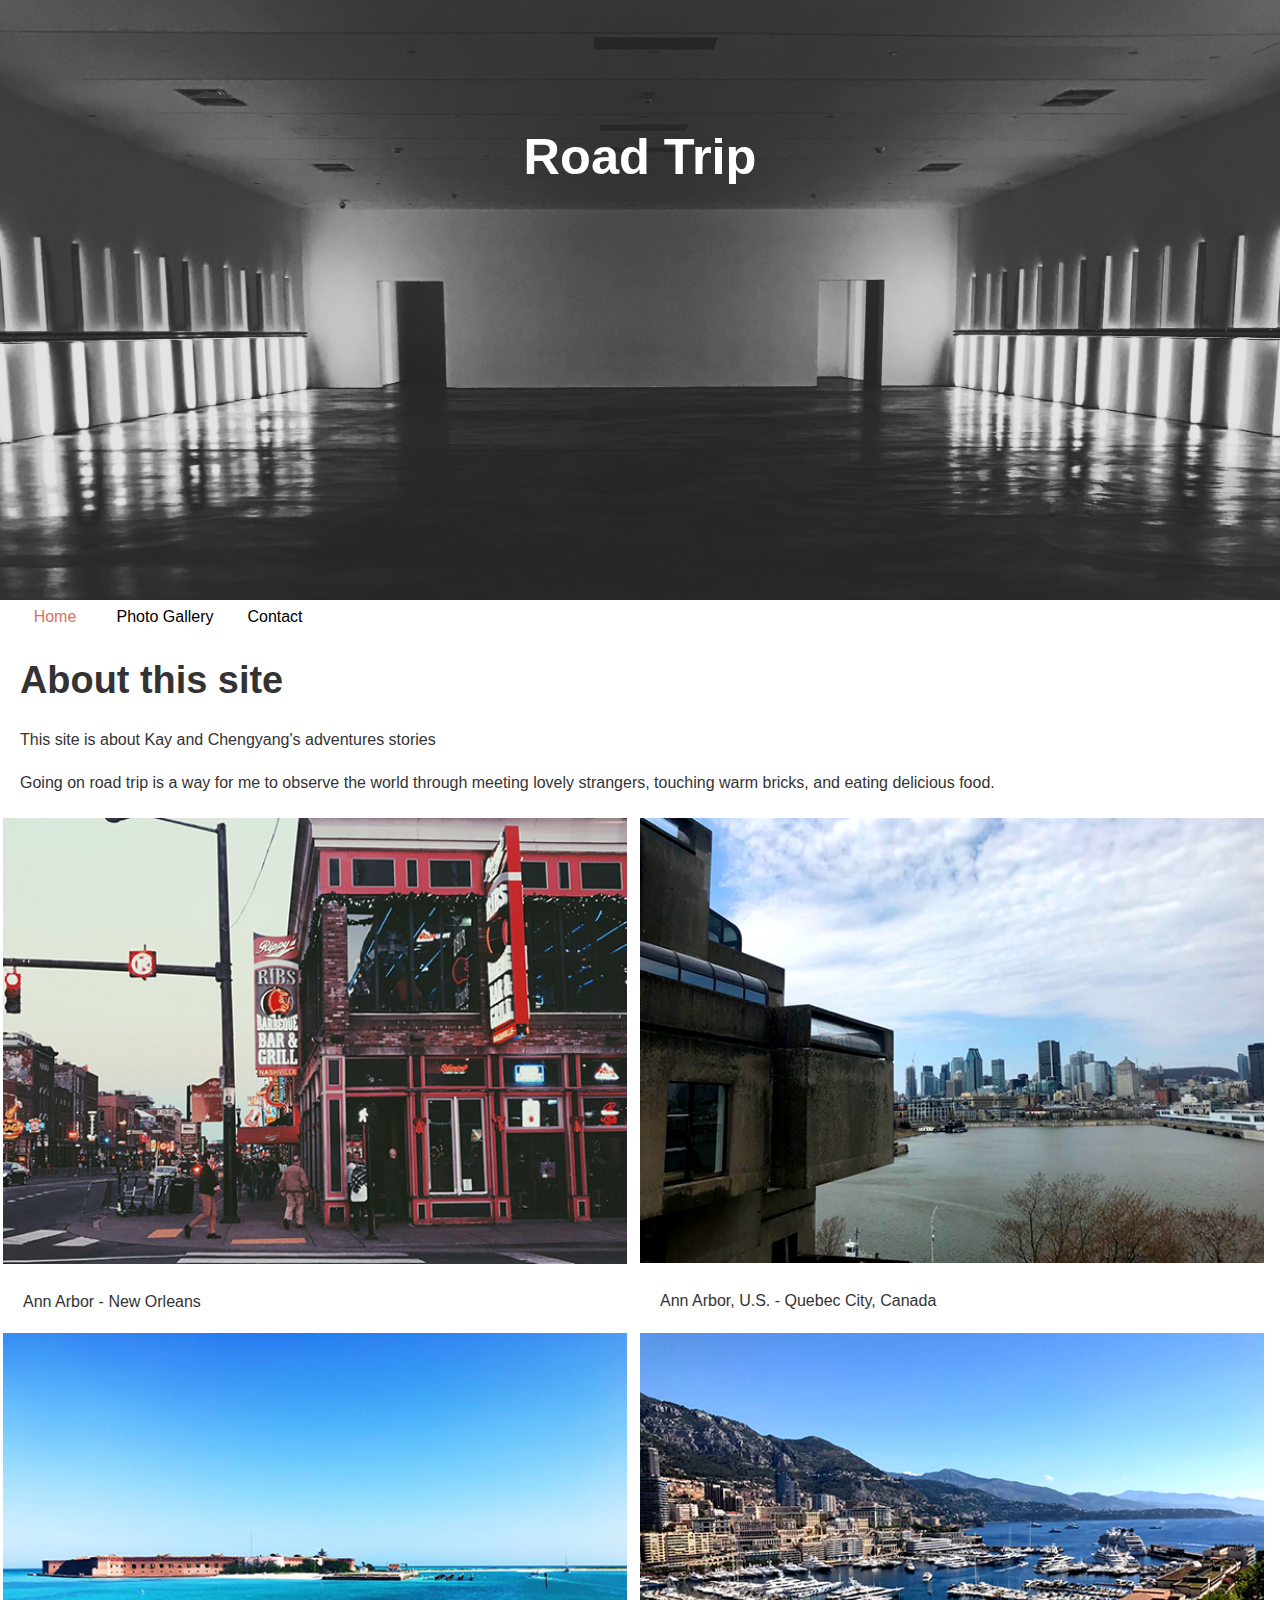
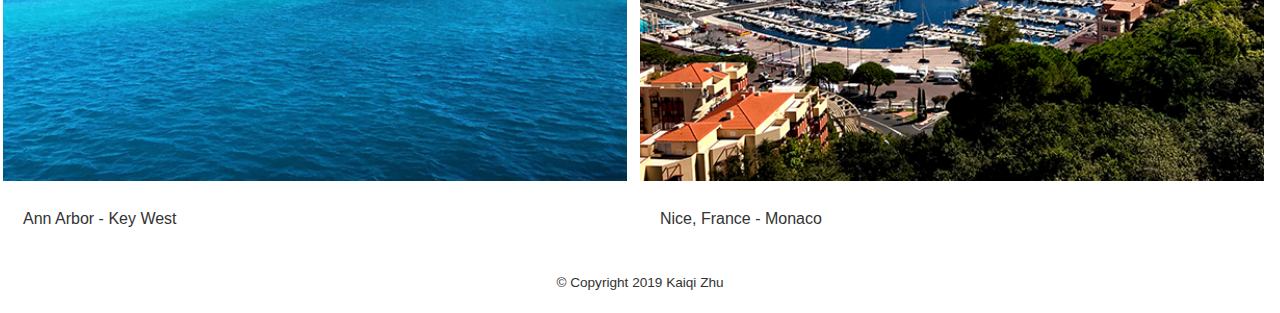
<file: index.html>
<!DOCTYPE html>
<html lang="en" dir="ltr">
  <head>
    <meta charset="utf-8">
    <meta name = "viewport" content="width=device-width, initial-scale=1">
    <link rel="stylesheet" type="text/css" href="css/html5reset.css">
    <link rel="stylesheet" type="text/css" href="css/style.css">
    <title>The Road Trips</title>

  </head>



  <body>

    <div class="header">
      <div class="headertext">
        <h1>Road Trip</h1>
      </div>
    </div>

    <!-- this is top navigation -->
      <div class="topnavbar">

              <a href = "index.html" class="active">Home</a>
              <a href = "photo_gallery.html">Photo Gallery</a>
              <a href = "contact.html">Contact</a>


      </div>




<!-- this is main part -->
    <div>
      <h2>About this site</h2>
      <p> This site is about Kay and Chengyang's adventures stories</p>
      <p> Going on road trip is a way for me to observe the world through meeting lovely strangers, touching warm bricks, and eating delicious food. </p>

  </div>

  <div class="row">

      <div class="columnlocation">
        <a href="annarbor_texas.html">
          <img src="images/nashville_6.jpg" alt="Ann Arbor - New Orleans"/>
        </a>

        <p>Ann Arbor - New Orleans</p>
      </div>

      <div class="columnlocation">
        <img src="images/montreal_1.jpg" alt="Ann Arbor, U.S. - Quebec City, Canada"/>
        <p>Ann Arbor, U.S. - Quebec City, Canada</p>
      </div>

      <div class="columnlocation">
        <img src="images/keywest_3.jpg" alt="Ann Arbor - Key West"/>
        <p>Ann Arbor - Key West</p>
      </div>

      <div class="columnlocation">
        <img src="images/monaco_1.jpg" alt="Nice, France - Monaco"/>
        <p>Nice, France - Monaco</p>
      </div>

  </div>

    <footer>&copy; Copyright 2019 Kaiqi Zhu</footer>
</body>



</html>
</file>
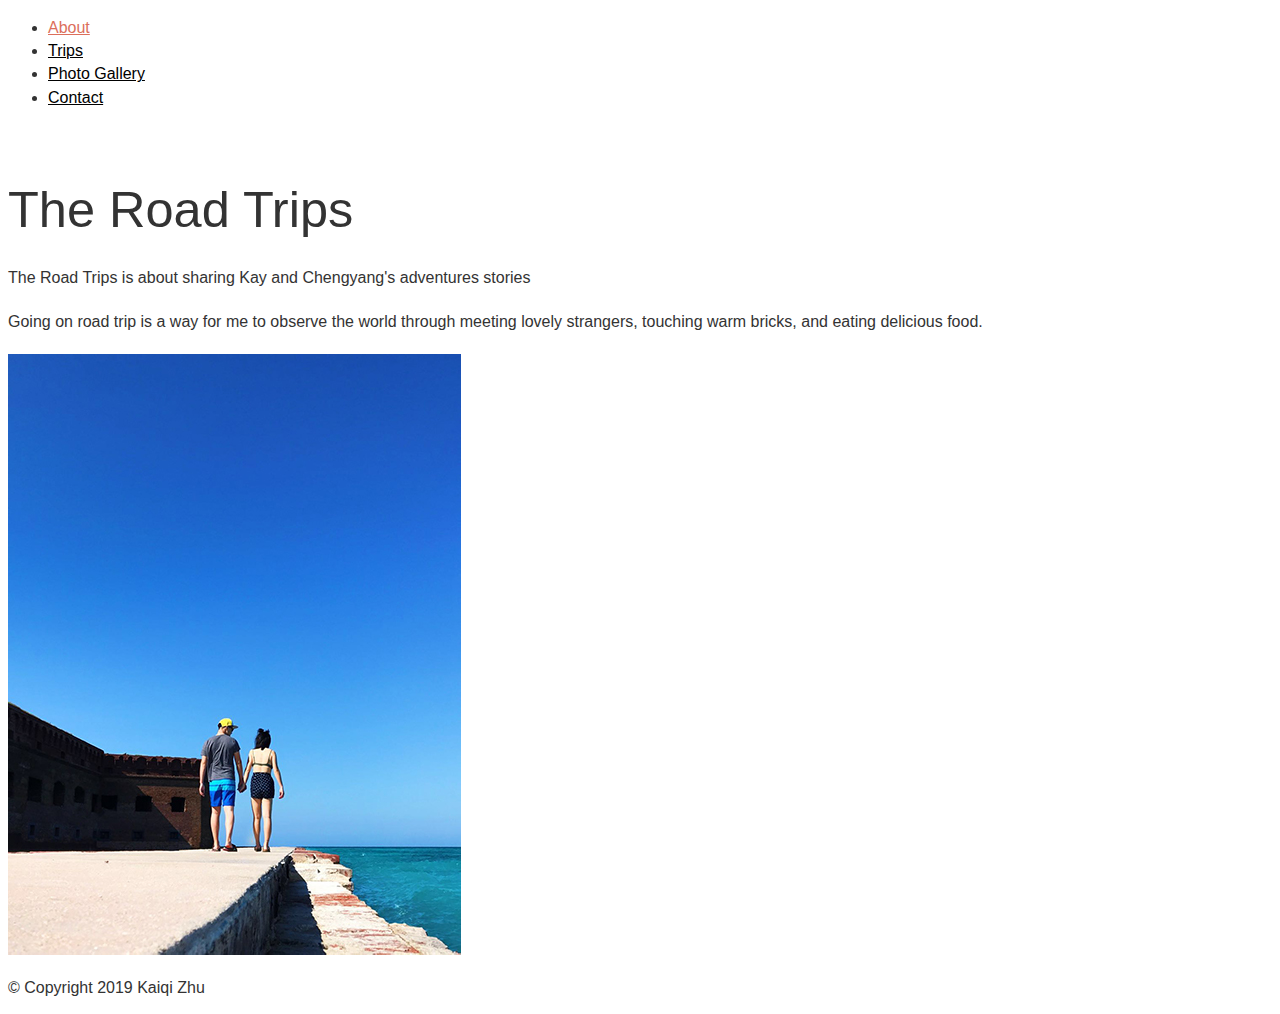
<file: road trip portfolio/index.html>
<!DOCTYPE html>
<html lang="en" dir="ltr">
  <head>
    <meta charset="utf-8">
    <link rel="stylesheet" type="text/css" href="css/style.css">
    <title>The Road Trips</title>

  </head>

  <header>
    <nav>
        <ul>
            <li><a href = "index.html" class="current">About</a></li>
            <li><a href = "location.html">Trips</a></li>
            <li><a href = "photo_gallery.html">Photo Gallery</a></li>
            <li><a href = "contact.html">Contact</a></li>

        </ul>
    </nav>

    <h1>The Road Trips</h1>

</header>

  <body>
    <p> The Road Trips is about sharing Kay and Chengyang's adventures stories</p>
    <p> Going on road trip is a way for me to observe the world through meeting lovely strangers, touching warm bricks, and eating delicious food. </p>
    <img src="images/keywest_1.jpg" alt ="Dry Tortugas National Park"/>
</body>

<footer>&copy; Copyright 2019 Kaiqi Zhu</footer>

</html>
</file>
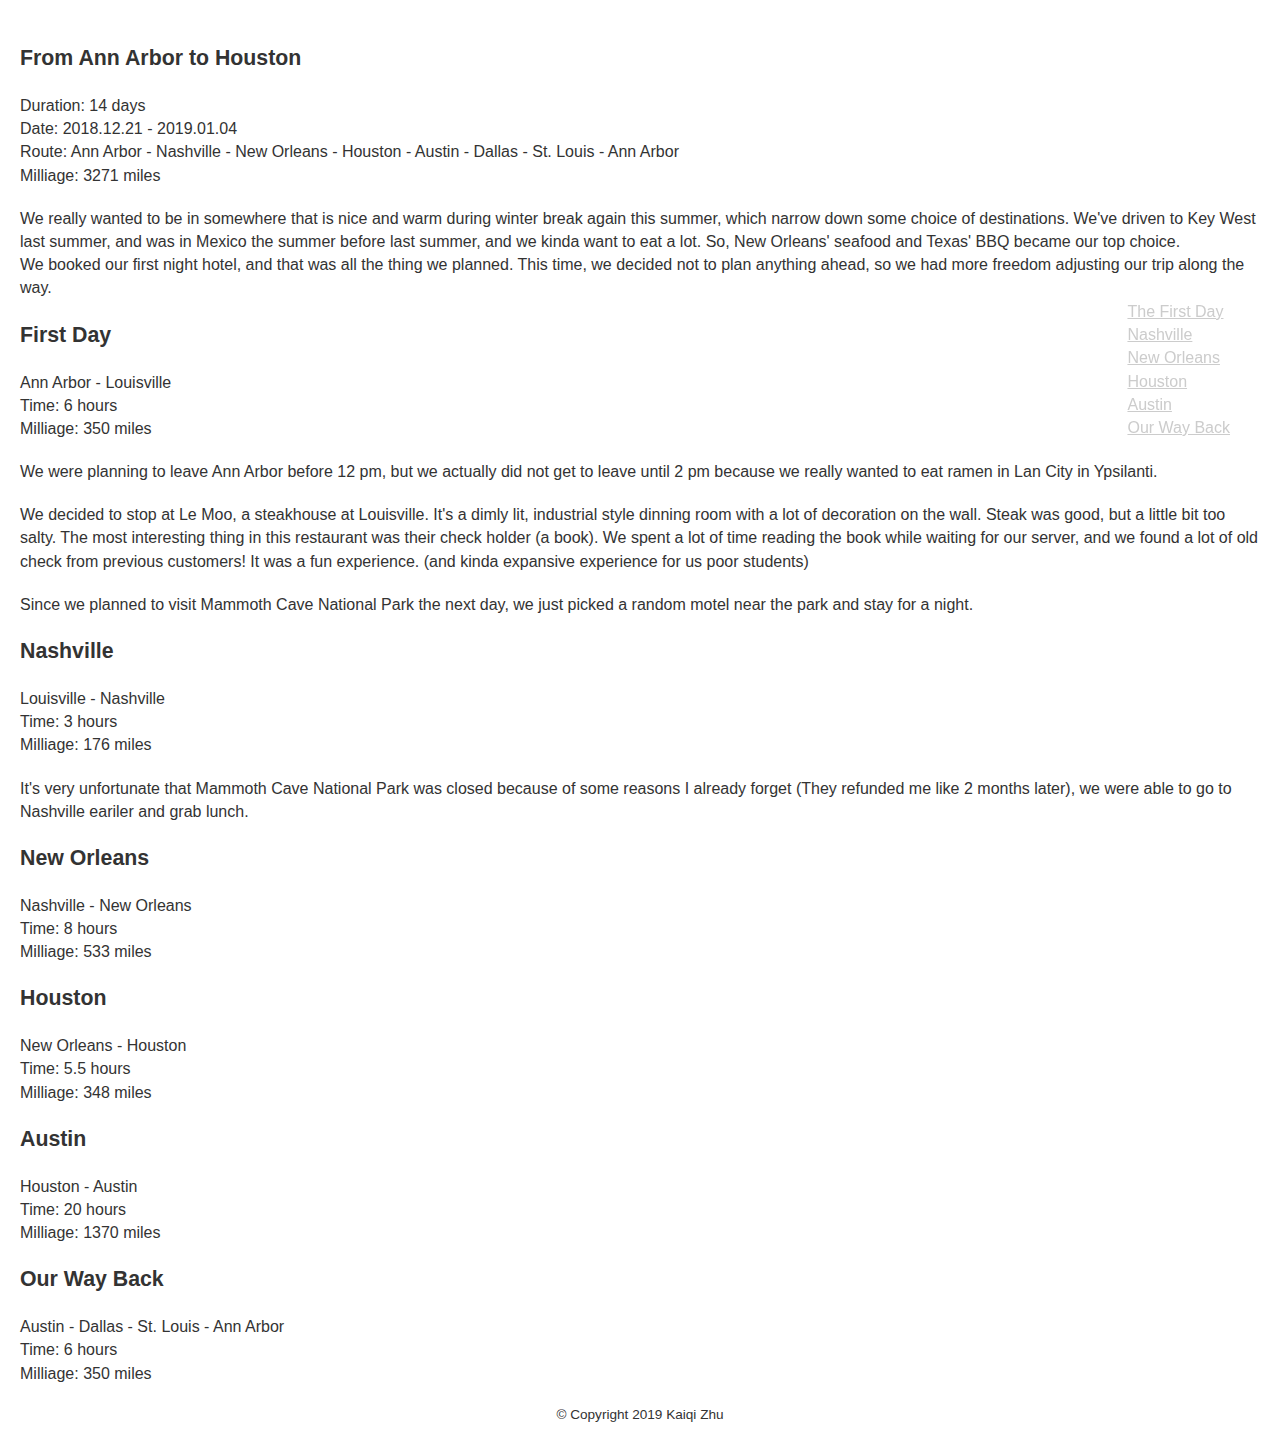
<file: annarbor_texas.html>
<!DOCTYPE html>
<html lang="en" dir="ltr">
  <head>
    <meta charset="utf-8">
    <meta name = "viewport" content="width=device-width, initial-scale=1">
    <link rel="stylesheet" type="text/css" href="css/html5reset.css">
    <link rel="stylesheet" type="text/css" href="css/style.css">
    <script src="https://maxcdn.bootstrapcdn.com/bootstrap/3.4.0/js/bootstrap.min.js"></script>

    <title>Ann Arbor to Texas</title>
  </head>

  <body>
    <a href="index.html" class="skip">Home</a>

    <hearder>

    </header>

    <main>



      <div>
          <div class="menu">

            <a href="#firstday">The First Day</a>
            <a href="#nashville">Nashville</a>
            <a href="#neworleans">New Orleans</a>
            <a href="#houston">Houston</a>
            <a href="#austin">Austin</a>
            <a href="#back">Our Way Back</a>


        </div>

      <div>

<!-- intro -->
        <div>

          <h3>
            From Ann Arbor to Houston
          </h3>
          <p>
            Duration: 14 days <br>
            Date: 2018.12.21 - 2019.01.04<br>
            Route: Ann Arbor - Nashville - New Orleans - Houston - Austin - Dallas - St. Louis - Ann Arbor<br>
            Milliage: 3271 miles<br>
          </p>

          <p>
            We really wanted to be in somewhere that is nice and warm during winter break again this summer, which narrow down some
            choice of destinations. We've driven to Key West last summer, and was in Mexico the summer before last summer, and we
            kinda want to eat a lot. So, New Orleans' seafood and Texas' BBQ became our top choice. <br>
            We booked our first night hotel, and that was all the thing we planned. This time, we decided not to plan anything ahead,
             so we had more freedom adjusting our trip along the way.
          </p>
          </div>
  <!-- first day -->

          <div id="firstday">
            <h4> First Day </h4>

            <p>Ann Arbor - Louisville <br>Time: 6 hours<br>Milliage: 350 miles<br></p>

            <p>We were planning to leave Ann Arbor before 12 pm, but we actually did not get to leave until 2 pm because we really
            wanted to eat ramen in Lan City in Ypsilanti.</p>
            <p>We decided to stop at Le Moo, a steakhouse at Louisville. It's a dimly lit, industrial style dinning room with a lot of
            decoration on the wall. Steak was good, but a little bit too salty. The most interesting thing in this restaurant was their
            check holder (a book). We spent a lot of time reading the book while waiting for our server, and we found a lot of old check
            from previous customers! It was a fun experience. (and kinda expansive experience for us poor students)
            </p>
            <p>Since we planned to visit Mammoth Cave National Park the next day, we just picked a random motel near the park and stay
              for a night.</p>
          </div>


  <!-- nashville -->
          <div id="nashville">
            <h4> Nashville</h4>
            <p>Louisville - Nashville <br>Time: 3 hours<br>Milliage: 176 miles<br></p>
            <p>It's very unfortunate that Mammoth Cave National Park was closed because of some reasons I already forget (They refunded
              me like 2 months later), we were able to go to Nashville eariler and grab lunch. </p>

          </div>

          <!-- new orleans -->
          <div id="neworleans">
            <h4> New Orleans</h4>
            <p>Nashville - New Orleans <br>Time: 8 hours<br>Milliage: 533 miles<br></p>

          </div>

          <!-- houston -->
          <div id="houston">
            <h4> Houston</h4>
            <p>New Orleans - Houston <br>Time: 5.5 hours<br>Milliage: 348 miles<br></p>

          </div>

          <!-- austin -->
          <div id="austin">
            <h4> Austin</h4>
            <p>Houston - Austin <br>Time: 20 hours<br>Milliage: 1370 miles<br></p>

          </div>

          <!-- back -->
          <div id="back">
            <h4>Our Way Back</h4>
            <p>Austin - Dallas - St. Louis - Ann Arbor <br>Time: 6 hours<br>Milliage: 350 miles<br></p>

          </div>

        </div>

        </div>


    </main>

    <div>
    <footer>&copy; Copyright 2019 Kaiqi Zhu</footer>
  </div>



  </body>
</file>
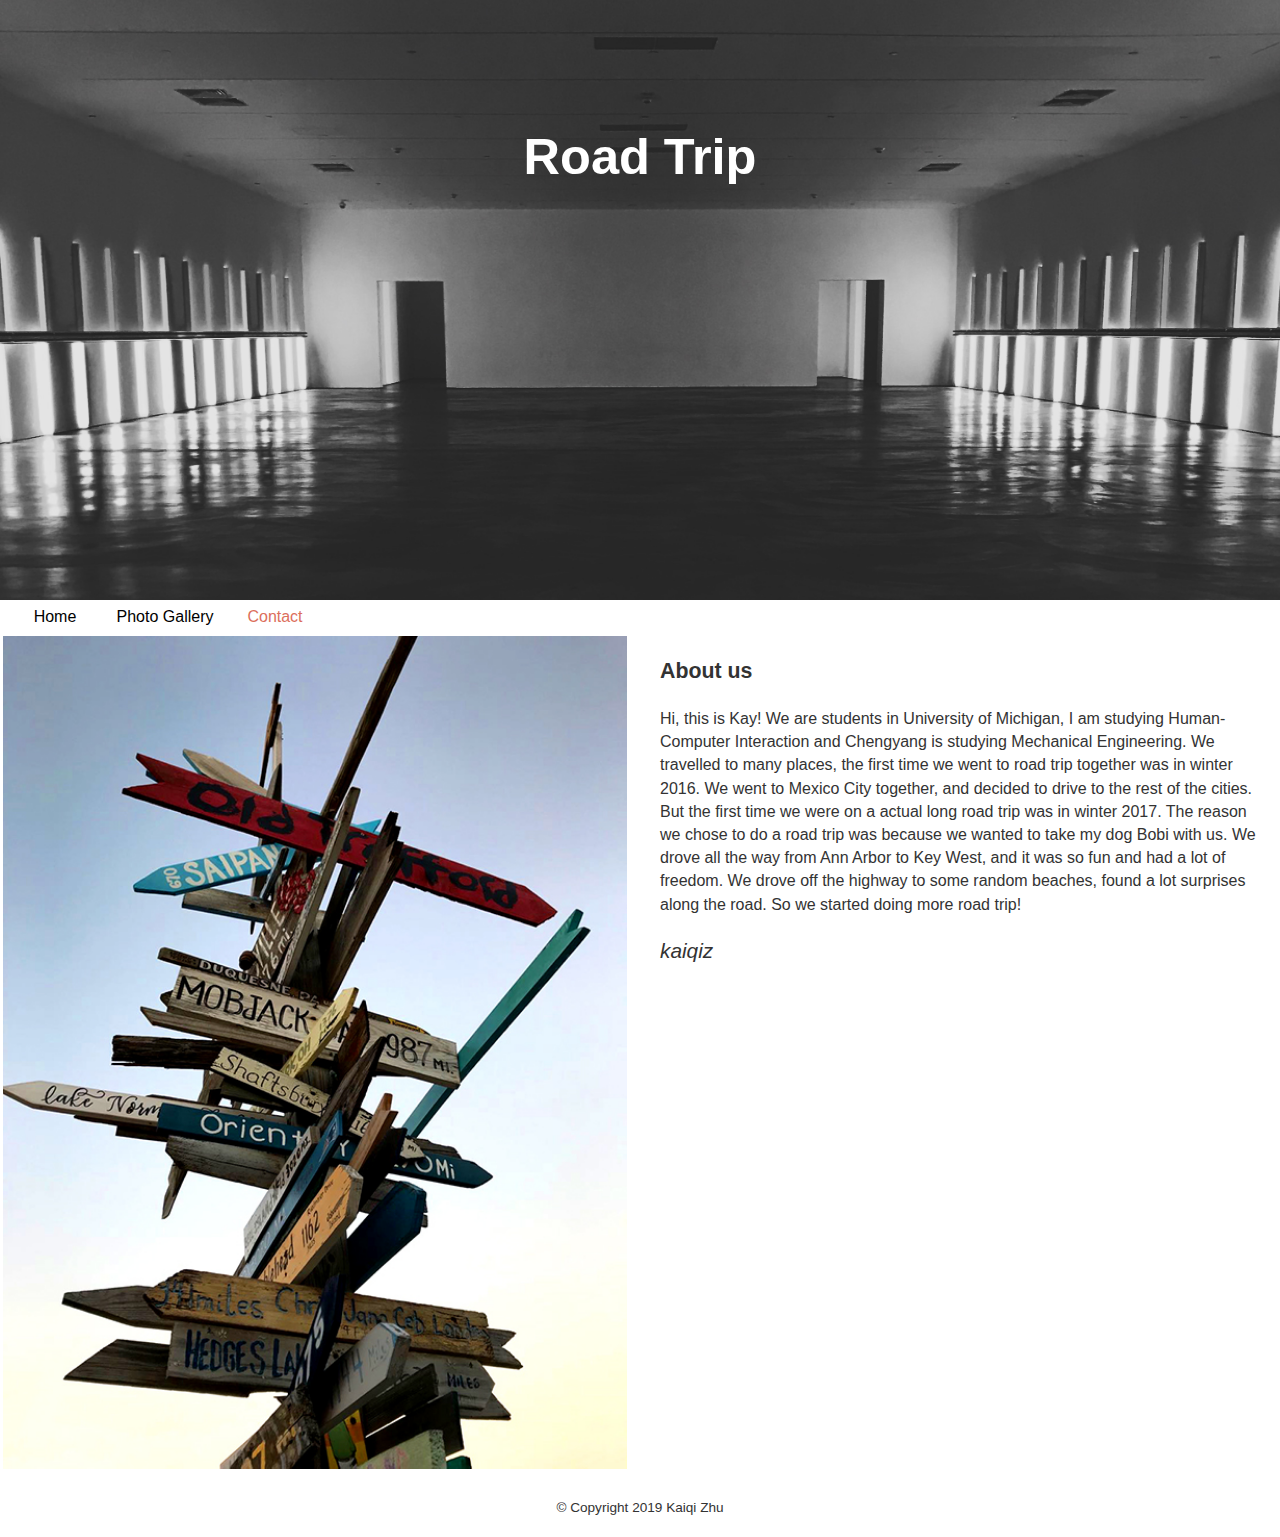
<file: contact.html>
<!DOCTYPE html>
<html lang="en" dir="ltr">
  <head>
    <meta charset="utf-8">
    <meta name = "viewport" content="width=device-width, initial-scale=1">
    <link rel="stylesheet" type="text/css" href="css/html5reset.css">
    <link rel="stylesheet" type="text/css" href="css/style.css">
    <link rel="stylesheet" href="https://use.fontawesome.com/releases/v5.7.2/css/all.css" integrity="sha384-fnmOCqbTlWIlj8LyTjo7mOUStjsKC4pOpQbqyi7RrhN7udi9RwhKkMHpvLbHG9Sr" crossorigin="anonymous">
    <title>Contact</title>

  </head>



  <body>
    <!-- this is header -->
    <div class="header">
      <h1>Road Trip</h1>

    </div>

    <!-- this is top navigation -->
      <div class="topnavbar">

              <a href = "index.html">Home</a>
              <a href = "photo_gallery.html">Photo Gallery</a>
              <a href = "contact.html" class="active">Contact</a>


      </div>





  <div class="row">

    <div class="columnlocation">
      <img src="images/keywest_2.jpg" alt ="Key West"/>
    </div>

    <div class="columnlocation">
      <h3>About us</h3>
      <p> Hi, this is Kay! We are students in University of Michigan, I am studying Human-Computer Interaction and Chengyang is studying
        Mechanical Engineering. We travelled to many places, the first time we went to road trip together was in winter 2016.
        We went to Mexico City together, and decided to drive to the rest of the cities. But the first time we were on a actual long
        road trip was in winter 2017. The reason we chose to do a road trip was because we wanted to take my dog Bobi with us. We
       drove all the way from Ann Arbor to Key West, and it was so fun and had a lot of freedom. We drove off the highway to some
       random beaches, found a lot surprises along the road. So we started doing more road trip! </p>
      <i class="fab fa-instagram">kaiqiz</i>
    </div>

  </div>

  <div>

    <footer>&copy; Copyright 2019 Kaiqi Zhu</footer>
  </div>
</body>



</html>
</file>
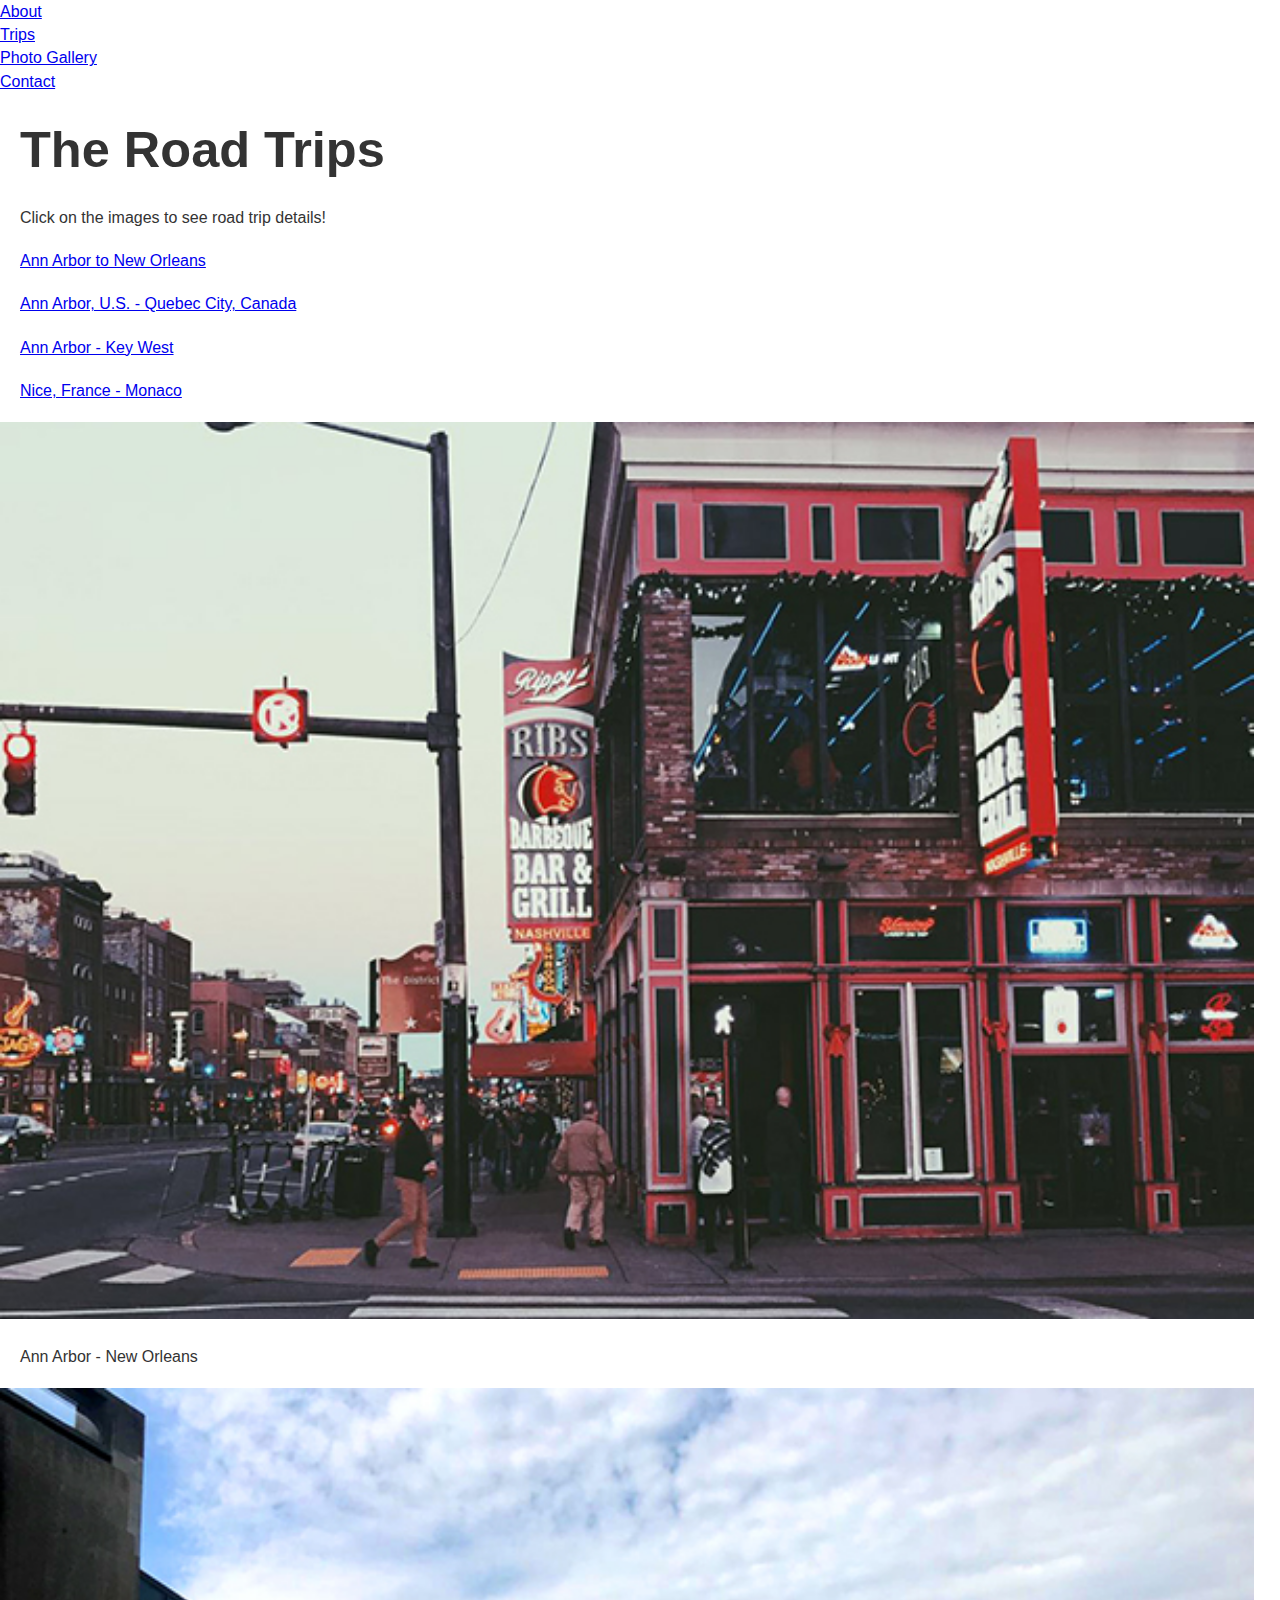
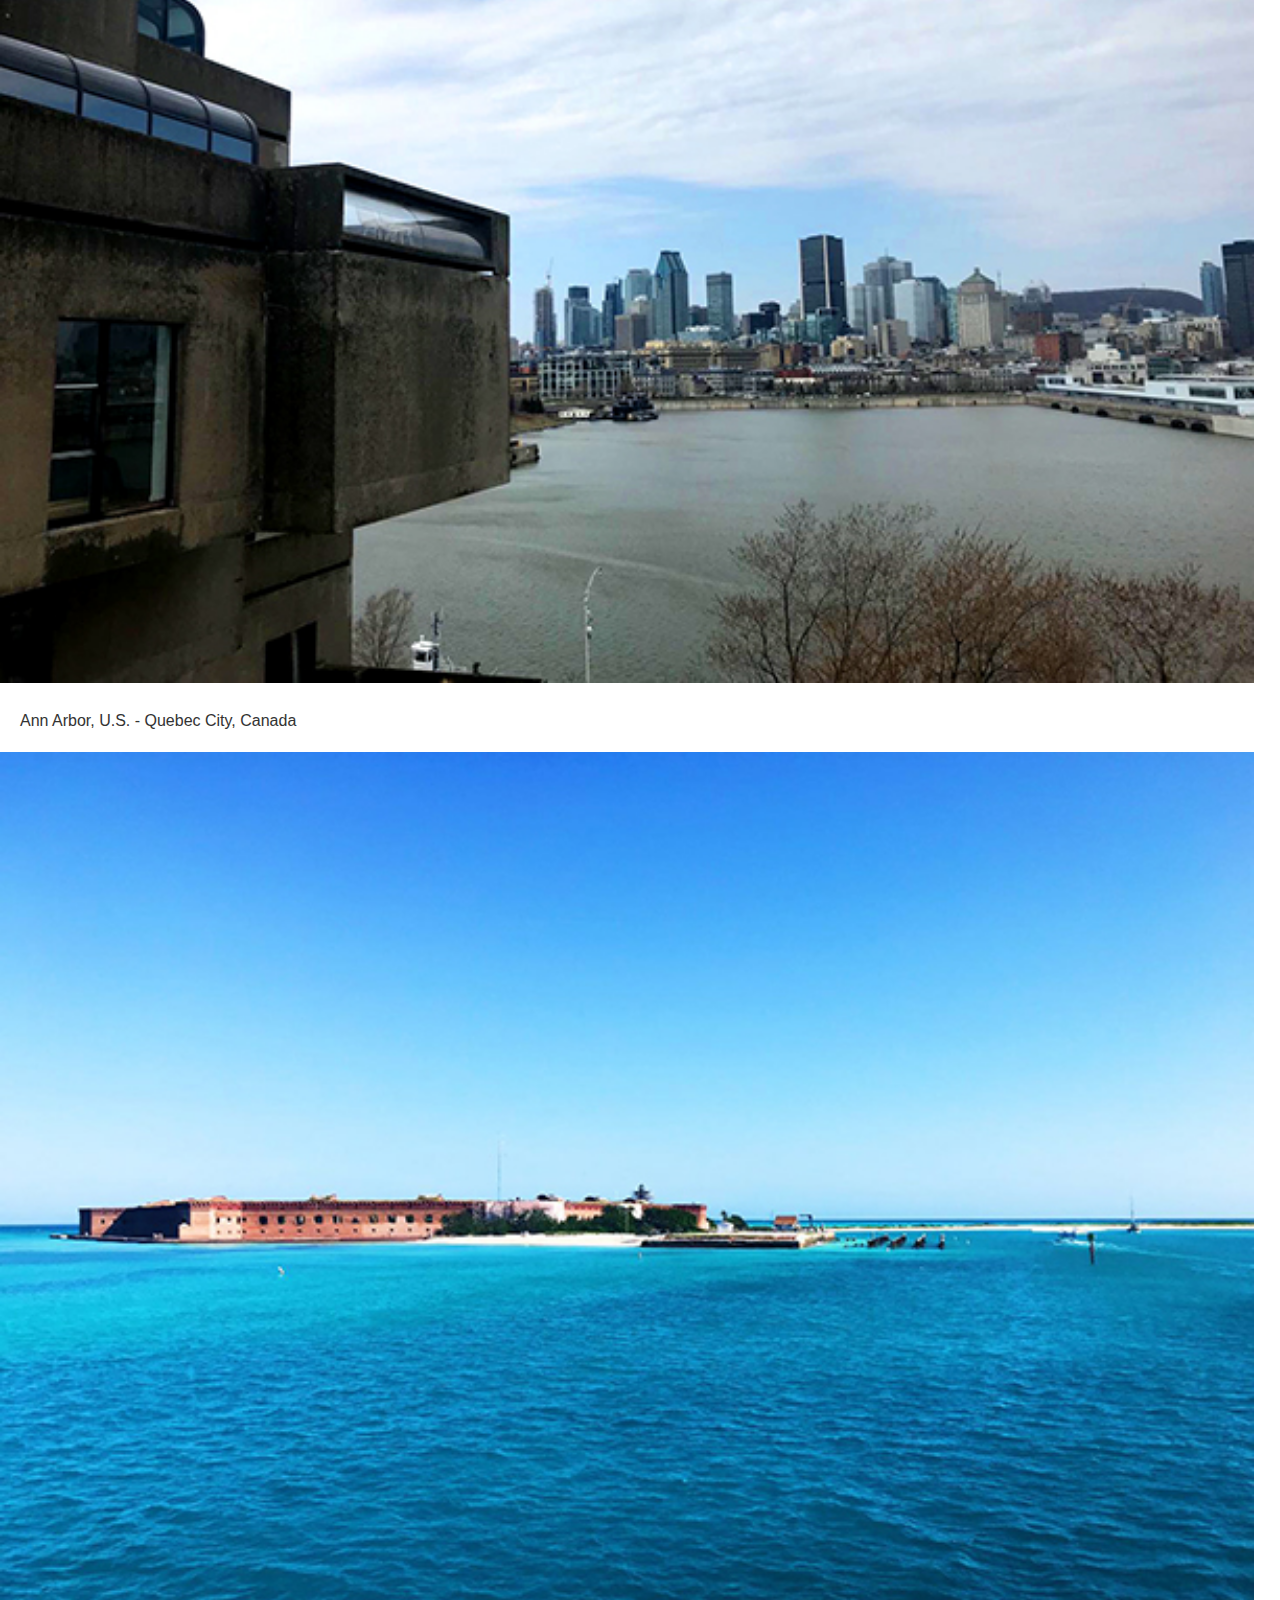
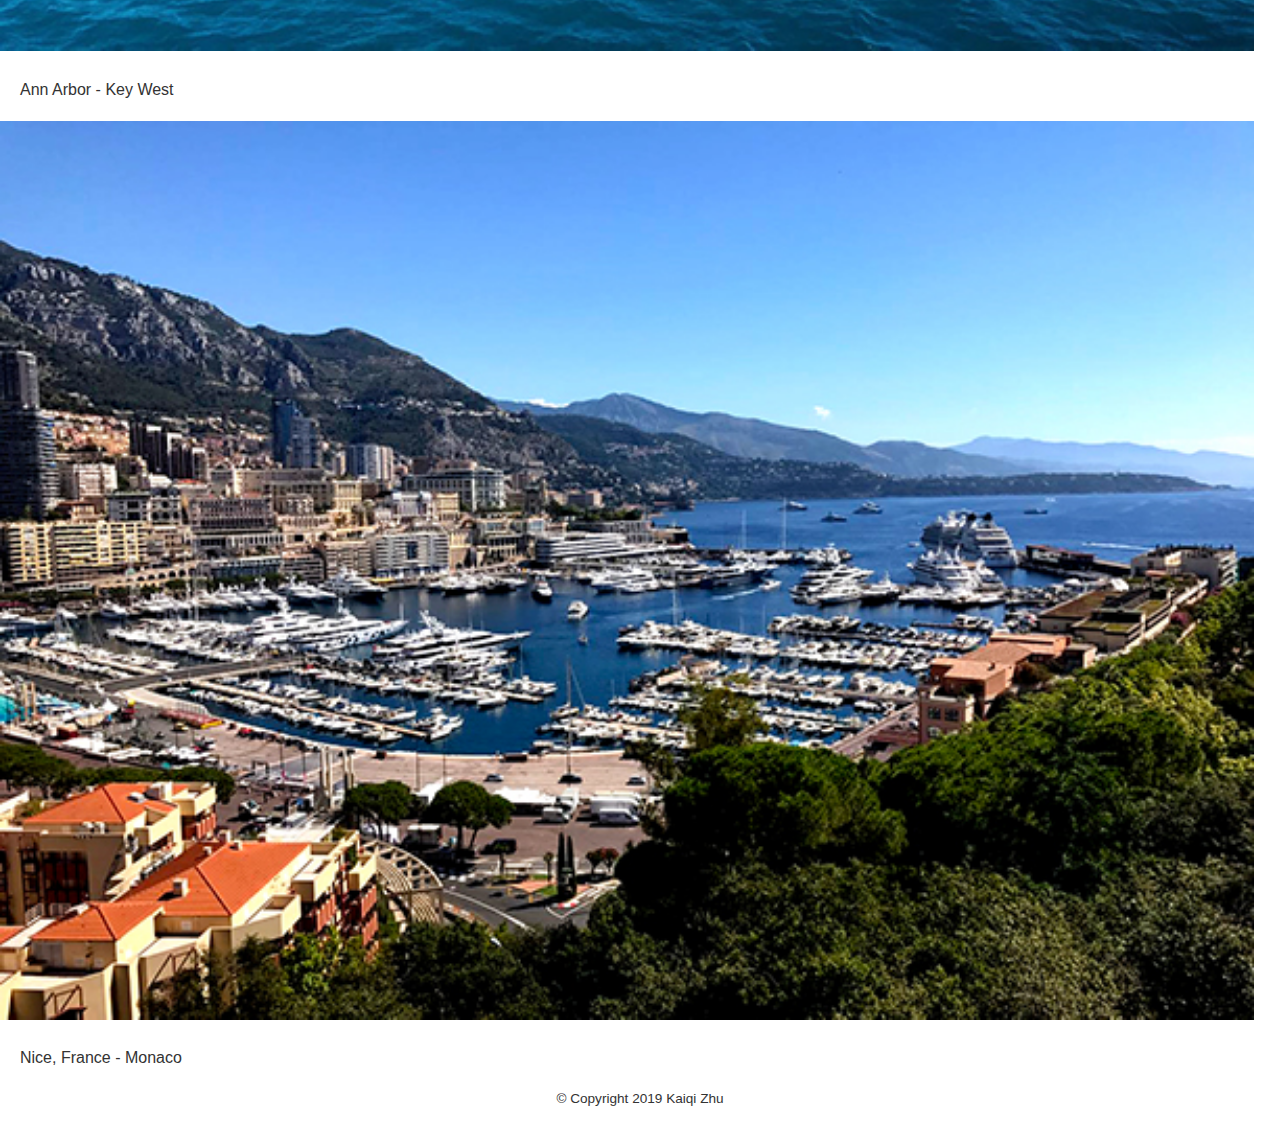
<file: location.html>
<!DOCTYPE html>
<html lang="en" dir="ltr">
  <head>
    <meta charset="utf-8">
    <meta name = "viewport" content="width=device-width, initial-scale=1">
    <link rel="stylesheet" type="text/css" href="css/html5reset.css">
    <link rel="stylesheet" type="text/css" href="css/style.css">
    <title>Road Trip Portfolio</title>
  </head>


  <body>
    <header>
      <nav>
          <ul>
              <li><a href = "index.html">About</a></li>
              <li><a href = "location.html" class="current">Trips</a></li>
              <li><a href = "photo_gallery.html">Photo Gallery</a></li>
              <li><a href = "contact.html">Contact</a></li>

          </ul>
      </nav>

      <h1>The Road Trips</h1>

  </header>
  <main>
    <p>Click on the images to see road trip details!
    </p>
    <p><a href="#AA_NO">Ann Arbor to New Orleans</a></p>
    <p><a href="#AA_QC">Ann Arbor, U.S. - Quebec City, Canada</a></p>
    <p><a href="#AA_KW">Ann Arbor - Key West</a></p>
    <p><a href="#NI-MO">Nice, France - Monaco</a></p>

    <img src="images/nashville_6.jpg" alt="Ann Arbor - New Orleans" id="AA_NO"/>
    <p>Ann Arbor - New Orleans</p>
    <img src="images/montreal_1.jpg" alt="Ann Arbor, U.S. - Quebec City, Canada" id="AA_QC"/>
    <p>Ann Arbor, U.S. - Quebec City, Canada</p>
    <img src="images/keywest_3.jpg" alt="Ann Arbor - Key West" id="AA_KW"/>
    <p>Ann Arbor - Key West</p>
    <img src="images/monaco_1.jpg" alt="Nice, France - Monaco" id="NI-MO"/>
    <p>Nice, France - Monaco</p>



</main>


    <footer>&copy; Copyright 2019 Kaiqi Zhu</footer>

  </body>



</html>
</file>
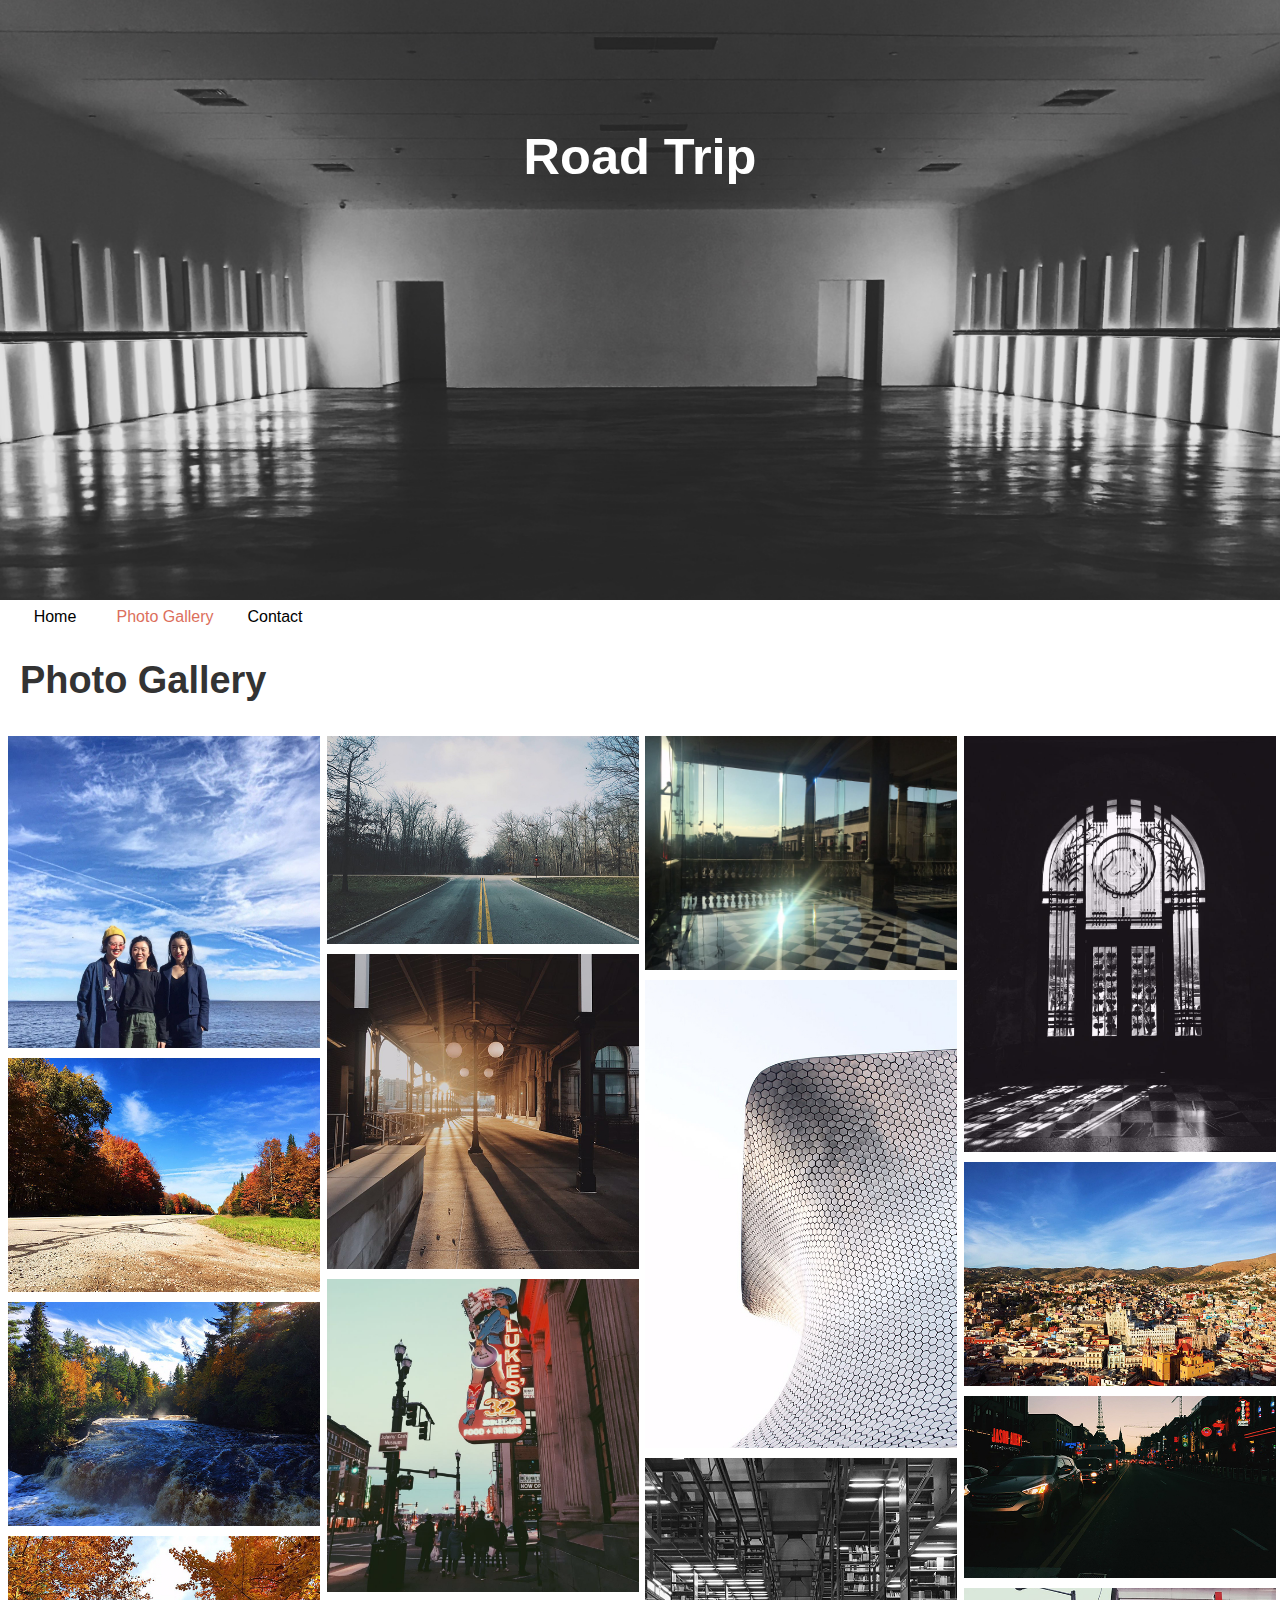
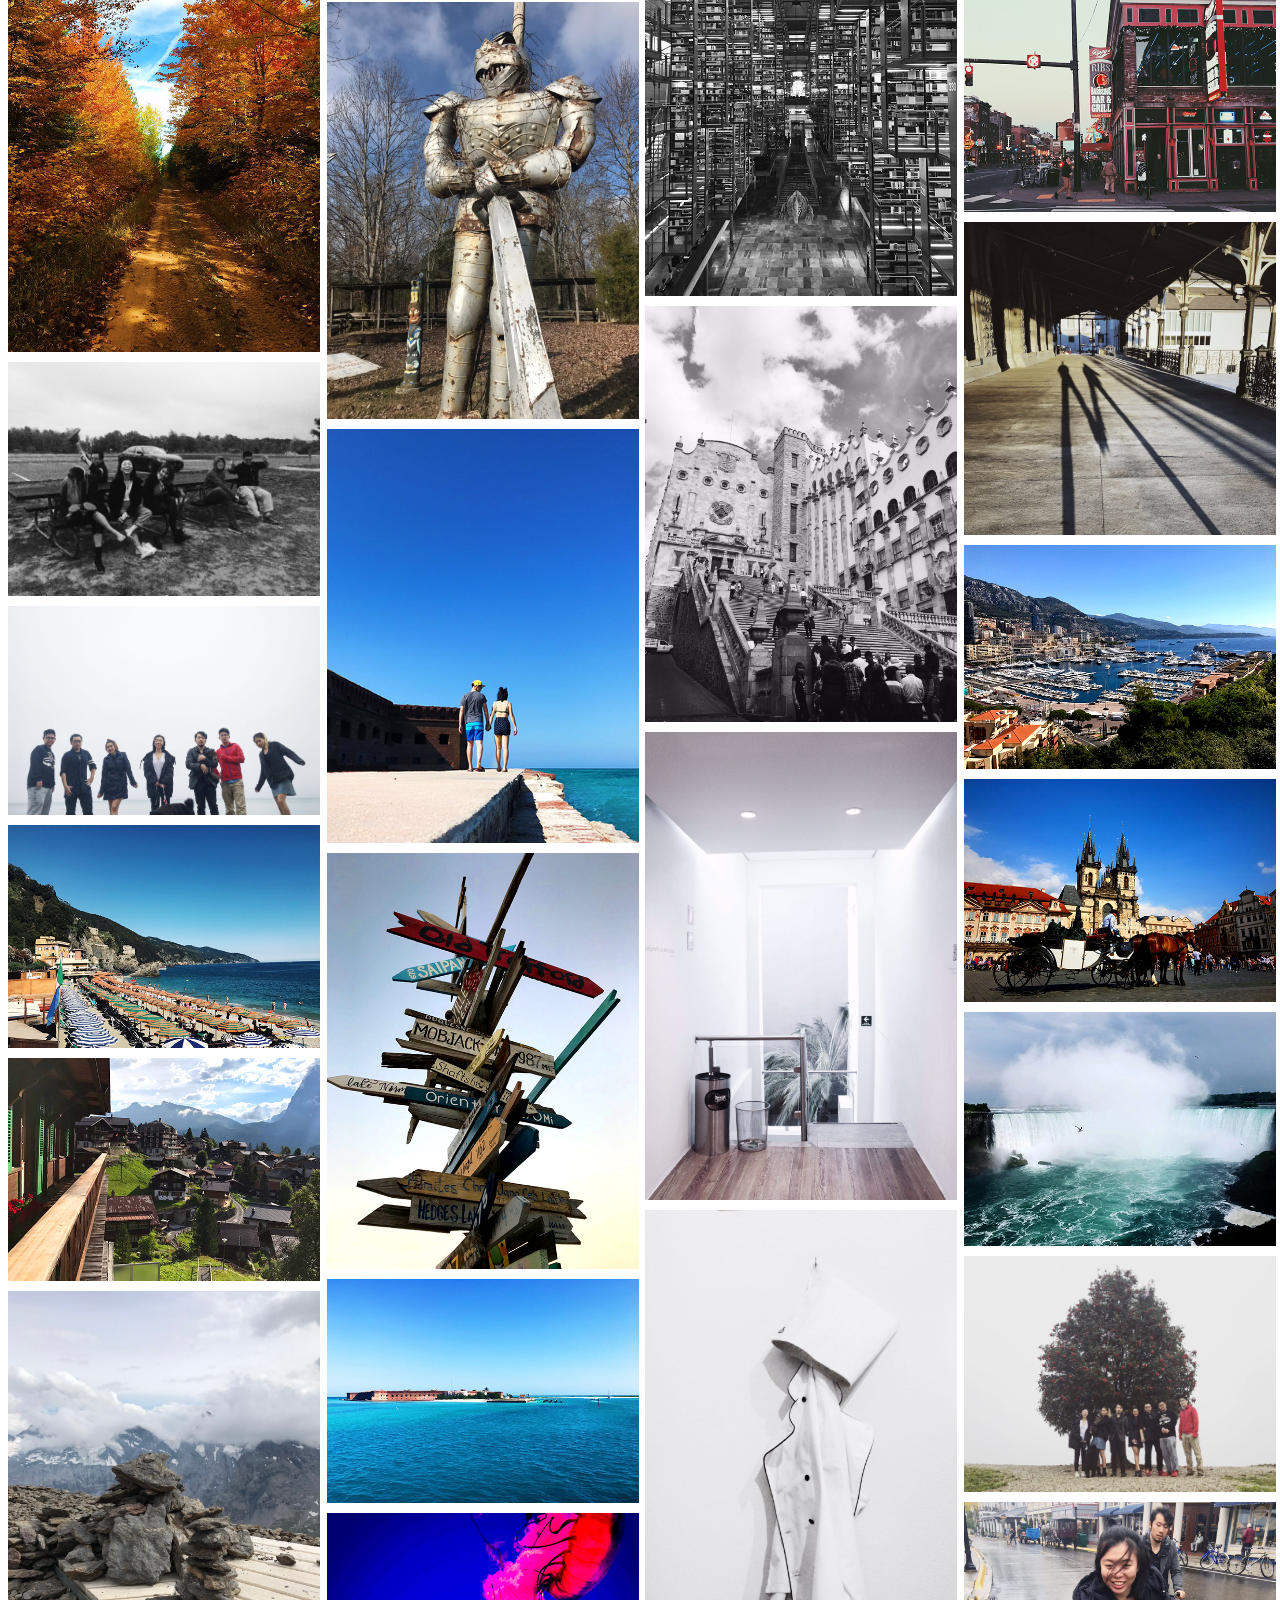
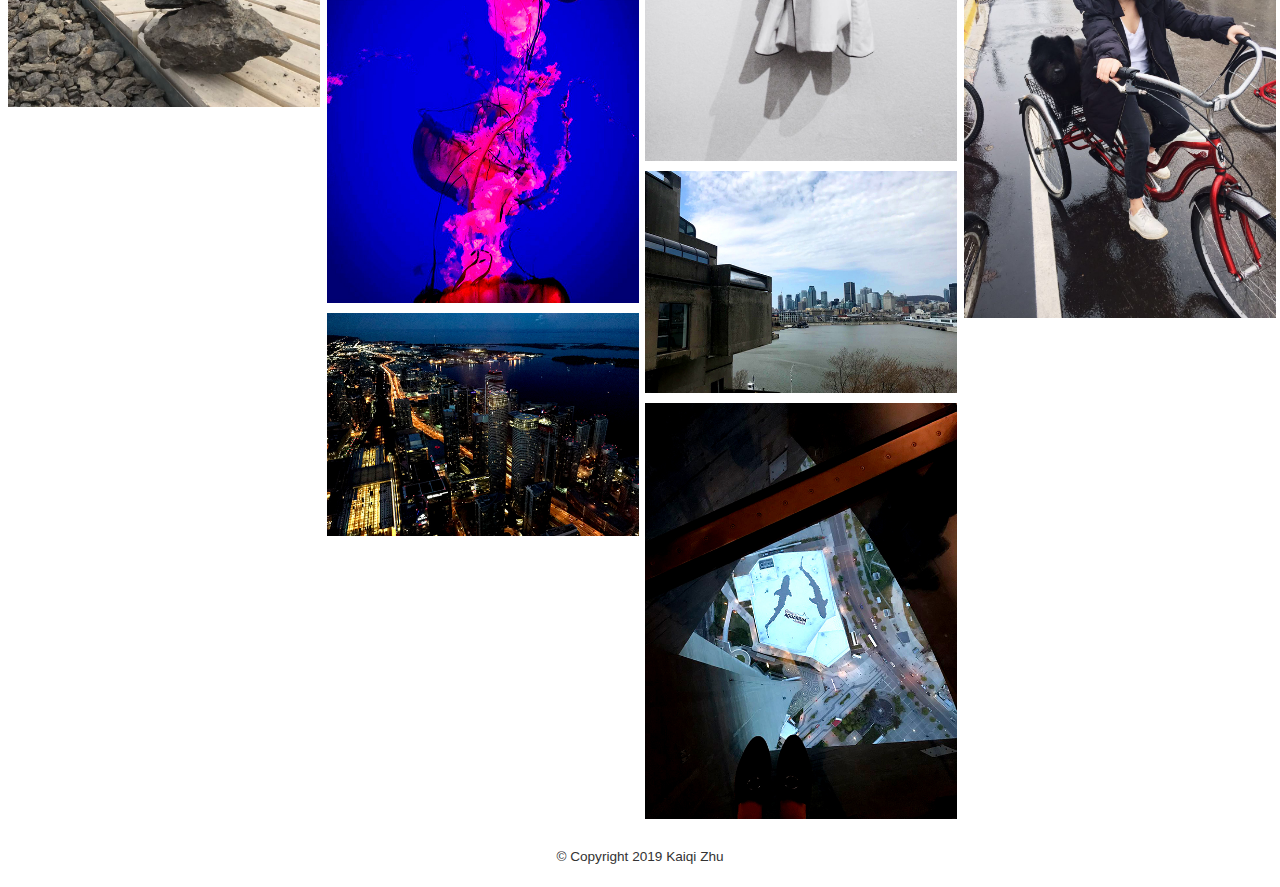
<file: photo_gallery.html>
<!DOCTYPE html>
<html lang="en" dir="ltr">
  <head>
    <meta charset="utf-8">
    <meta name = "viewport" content="width=device-width, initial-scale=1">
    <link rel="stylesheet" type="text/css" href="css/html5reset.css">
    <link rel="stylesheet" type="text/css" href="css/style.css">
    <title>Photo Gallery</title>
  </head>


  <body>

    <div class="header">
      <div class="headertext">
        <h1>Road Trip</h1>

      </div>
    </div>

    <!-- this is top navigation -->
      <div class="topnavbar">

              <a href = "index.html">Home</a>
              <a href = "photo_gallery.html" class="active">Photo Gallery</a>
              <a href = "contact.html">Contact</a>

      </div>

  <div>
    <h2>Photo Gallery</h2>

  </div>

  <div class="row">
    <div class="column">
      <img src="images/up_1.jpg" alt="Upper Peninsula of Michigan"/>
      <img src="images/up_2.jpg" alt="Upper Peninsula of Michigan"/>
      <img src="images/up_3.jpg" alt="Upper Peninsula of Michigan"/>
      <img src="images/up_4.jpg" alt="Upper Peninsula of Michigan"/>
      <img src="images/up_5.jpg" alt="Upper Peninsula of Michigan"/>
      <img src="images/up_6.jpg" alt="Upper Peninsula of Michigan"/>
      <img src="images/cinqueterre_1.jpg" alt="Cinque Terre"/>
      <img src="images/jungfrau_1.jpg" alt="Jungfrau"/>
      <img src="images/jungfrau_2.jpg" alt="Jungfrau"/>

    </div>

    <div class="column">
      <img src="images/nashville_2.jpg" alt="Mammoth Cave National Park"/>
      <img src="images/nashville_3.jpg" alt="Union Station Nashville"/>
      <img src="images/nashville_4.jpg" alt="Boardway Nashville"/>
      <img src="images/nashville_1.jpg" alt="Mammoth Cave National Park"/>
      <img src="images/keywest_1.jpg" alt="Upper Peninsula of Michigan"/>
      <img src="images/keywest_2.jpg" alt="Upper Peninsula of Michigan"/>
      <img src="images/keywest_3.jpg" alt="Upper Peninsula of Michigan"/>
      <img src="images/toronto_3.jpg" alt="Aquarium"/>
      <img src="images/toronto_4.jpg" alt="view from CN Tower"/>


    </div>

    <div class="column">
      <img src="images/mexico_1.jpg" alt="Chapultepec Castle"/>
      <img src="images/mexico_4.jpg" alt="Soumaya Museum Mexico"/>
      <img src="images/mexico_5.jpg" alt="Vasconcelos Livrary Mexicoo"/>
      <img src="images/mexico_6.jpg" alt="Guanajuato University"/>
      <img src="images/mexico_2.jpg" alt="Museo del Objeto del Objeto"/>
      <img src="images/mexico_3.jpg" alt=" Museo del Objeto del Objeto"/>
      <img src="images/montreal_1.jpg" alt="Guanajuato Mexico"/>
      <img src="images/toronto_2.jpg" alt="CN Tower"/>

    </div>

    <div class="column">
      <img src="images/mexico_7.jpg" alt="Chapultepec Castle"/>
      <img src="images/mexico_8.jpg" alt="Guanajuato"/>
      <img src="images/nashville_5.jpg" alt="Broadway"/>
      <img src="images/nashville_6.jpg" alt="Broadway"/>
      <img src="images/nashville_7.jpg" alt="Old Train Station"/>
      <img src="images/monaco_1.jpg" alt="Monaco Port"/>
      <img src="images/prague_1.jpg" alt="Prague Plaza"/>
      <img src="images/toronto_1.jpg" alt="Niagara Fall"/>
      <img src="images/up_7.jpg" alt="Upper Peninsula of Michigan"/>
      <img src="images/up_8.jpg" alt="Upper Peninsula of Michigan"/>

    </div>


  </div>





    <div>
      <footer>&copy; Copyright 2019 Kaiqi Zhu</footer>
    </div>

  </body>



</html>
</file>
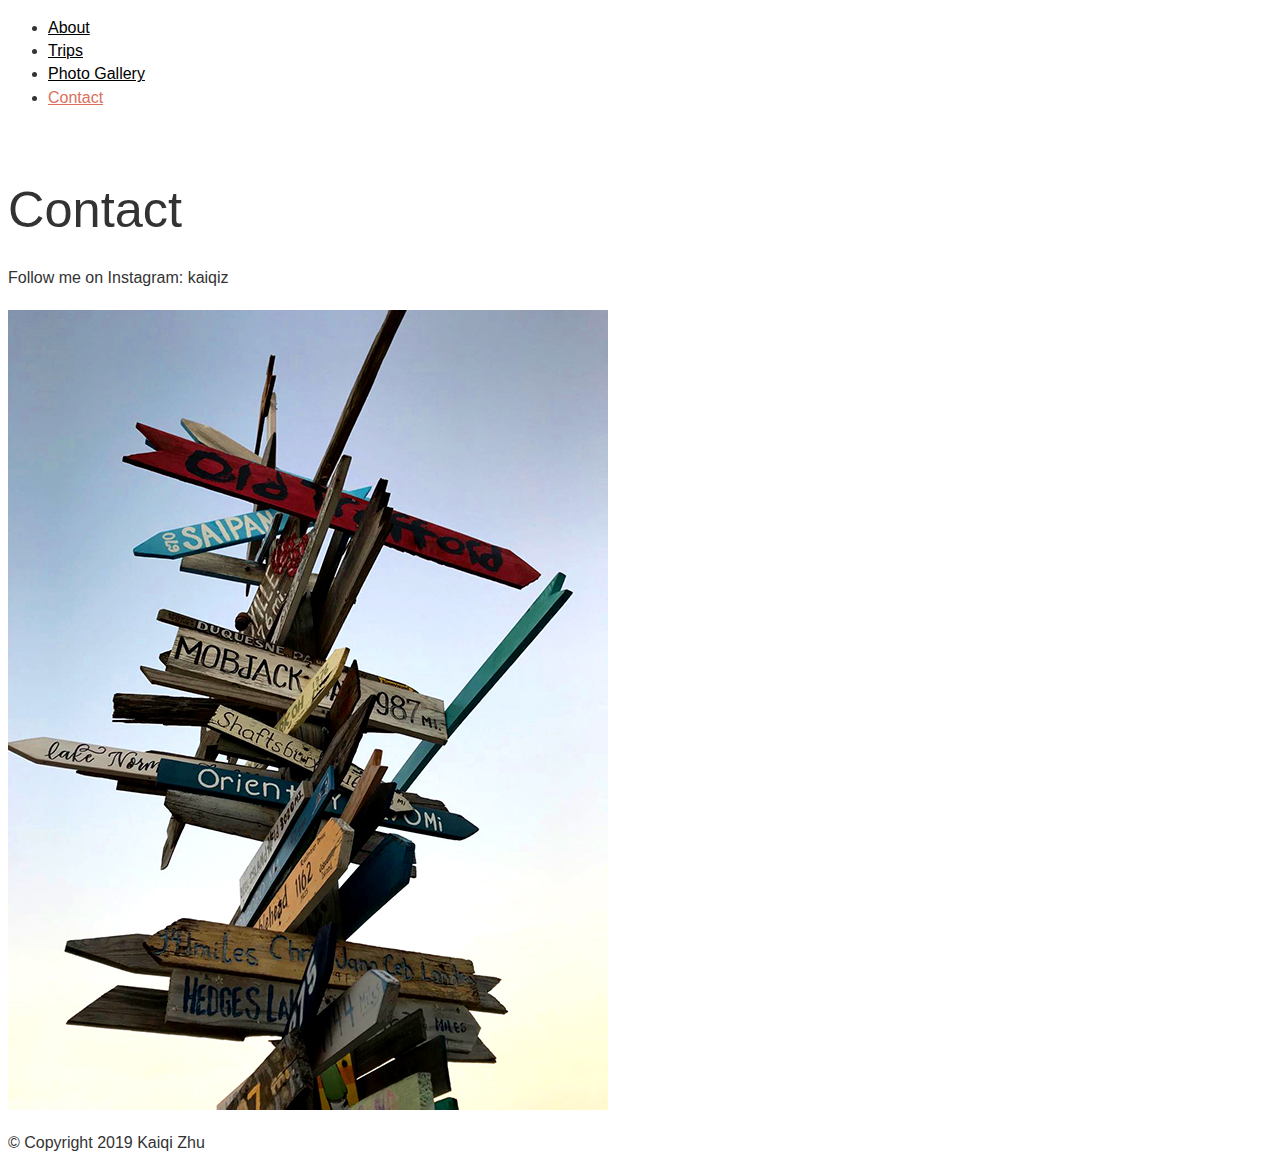
<file: road trip portfolio/contact.html>
<!DOCTYPE html>
<html lang="en" dir="ltr">
  <head>
    <meta charset="utf-8">
    <link rel="stylesheet" type="text/css" href="css/style.css">
    <title>Contact</title>
  </head>

  <header>
    <nav>
        <ul>
            <li><a href = "index.html">About</a></li>
            <li><a href = "location.html">Trips</a></li>
            <li><a href = "photo_gallery.html">Photo Gallery</a></li>
            <li><a href = "contact.html" class="current">Contact</a></li>

        </ul>
    </nav>

    <h1>Contact</h1>

</header>
  <body>
    <p>Follow me on Instagram: kaiqiz </p>
    <img src="images/keywest_2.jpg" alt ="Key West"/>
  </body>

  <footer>&copy; Copyright 2019 Kaiqi Zhu</footer>
  
</html>
</file>
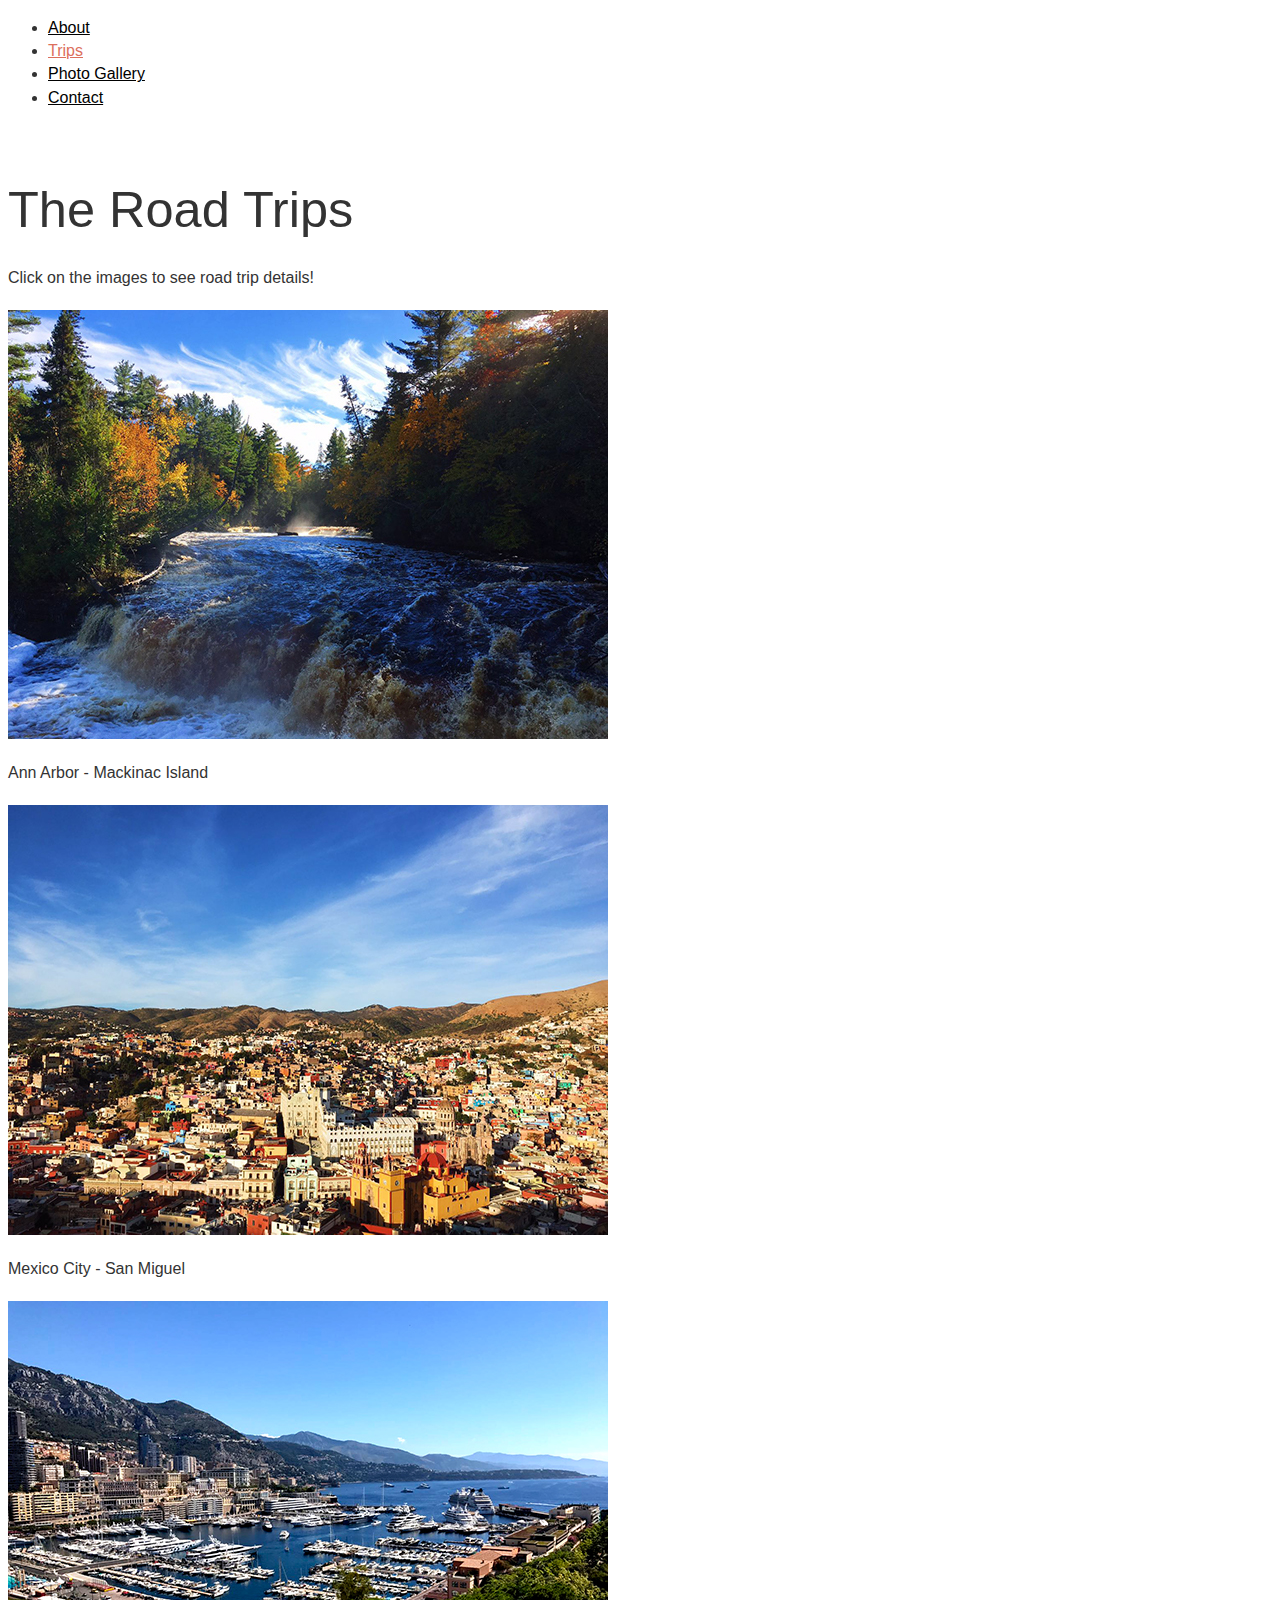
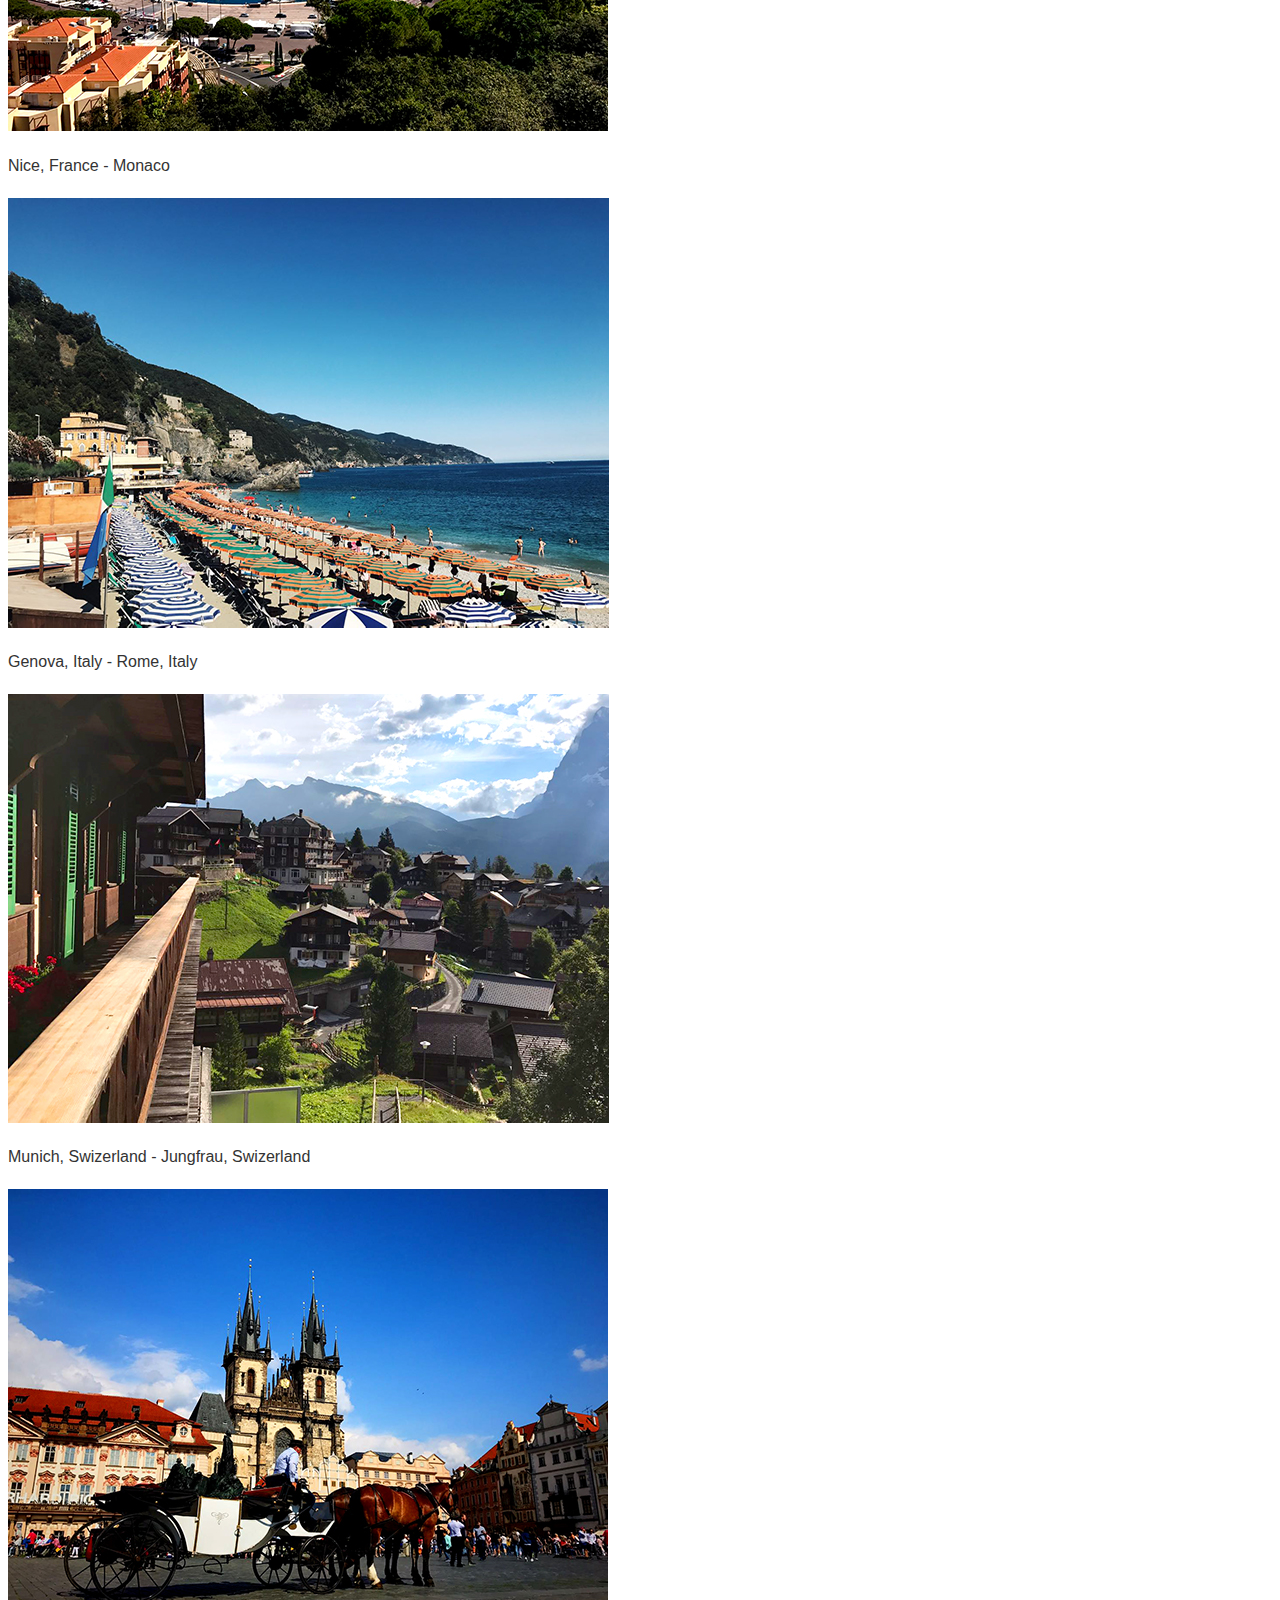
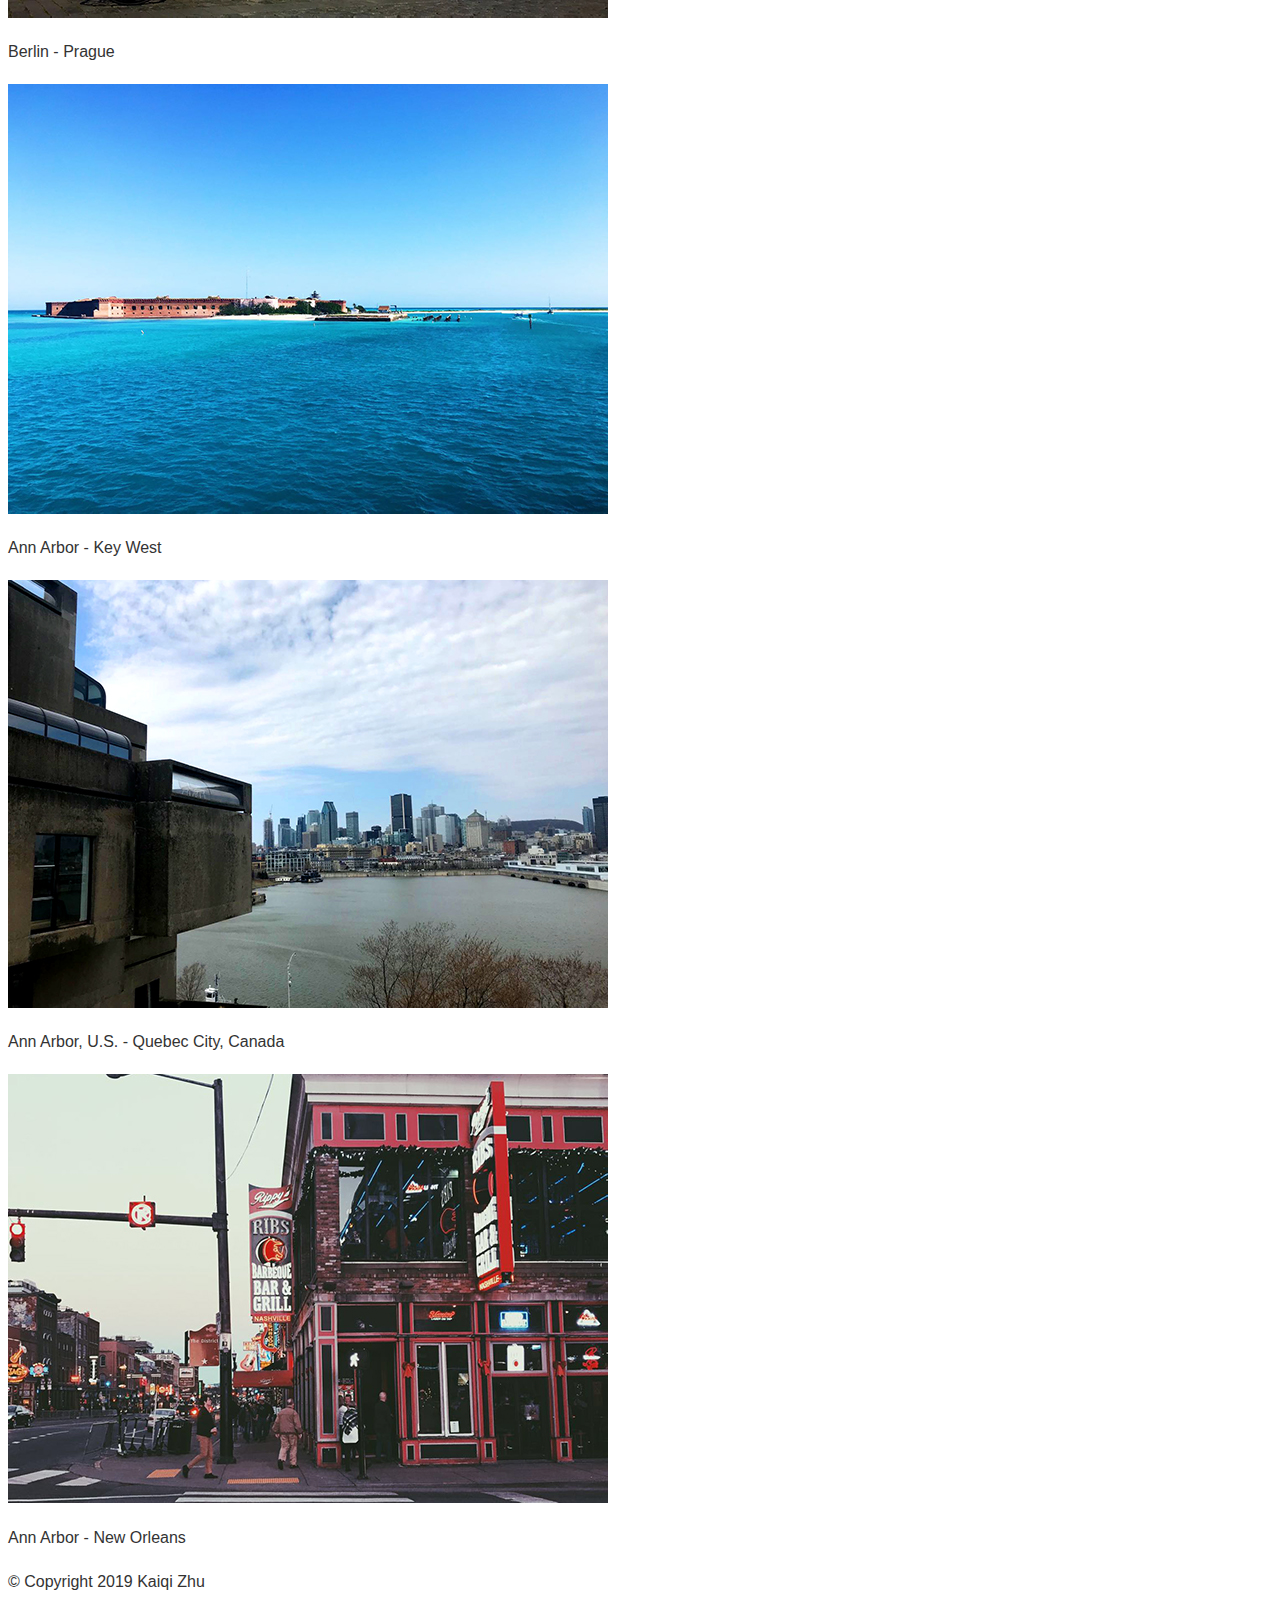
<file: road trip portfolio/location.html>
<!DOCTYPE html>
<html lang="en" dir="ltr">
  <head>
    <meta charset="utf-8">
    <link rel="stylesheet" type="text/css" href="css/style.css">
    <title>Road Trip Portfolio</title>
  </head>

  <header>
    <nav>
        <ul>
            <li><a href = "index.html">About</a></li>
            <li><a href = "location.html" class="current">Trips</a></li>
            <li><a href = "photo_gallery.html">Photo Gallery</a></li>
            <li><a href = "contact.html">Contact</a></li>

        </ul>
    </nav>

    <h1>The Road Trips</h1>

</header>
  <body>
    <p>Click on the images to see road trip details!
    </p>

    <img src="images/up_3.jpg" alt="Ann Arbor - Mackinac Island"/>
    <p>Ann Arbor - Mackinac Island</p>
    <img src="images/mexico_8.jpg" alt="Mexico City - San Miguel"/>
    <p>Mexico City - San Miguel</p>
    <img src="images/monaco_1.jpg" alt="Nice, France - Monaco"/>
    <p>Nice, France - Monaco</p>
    <img src="images/cinqueterre_1.jpg" alt="Genova, Italy - Rome, Italy"/>
    <p>Genova, Italy - Rome, Italy</p>
    <img src="images/jungfrau_1.jpg" alt="Munich, Swizerland - Jungfrau, Swizerland"/>
    <p>Munich, Swizerland - Jungfrau, Swizerland</p>
    <img src="images/prague_1.jpg" alt="Berlin - Prague"/>
    <p>Berlin - Prague</p>
    <img src="images/keywest_3.jpg" alt="Ann Arbor - Key West"/>
    <p>Ann Arbor - Key West</p>
    <img src="images/montreal_1.jpg" alt="Ann Arbor, U.S. - Quebec City, Canada"/>
    <p>Ann Arbor, U.S. - Quebec City, Canada</p>
    <img src="images/nashville_6.jpg" alt="Ann Arbor - New Orleans"/>
    <p>Ann Arbor - New Orleans</p>





  </body>

  <footer>&copy; Copyright 2019 Kaiqi Zhu</footer>
  
</html>
</file>
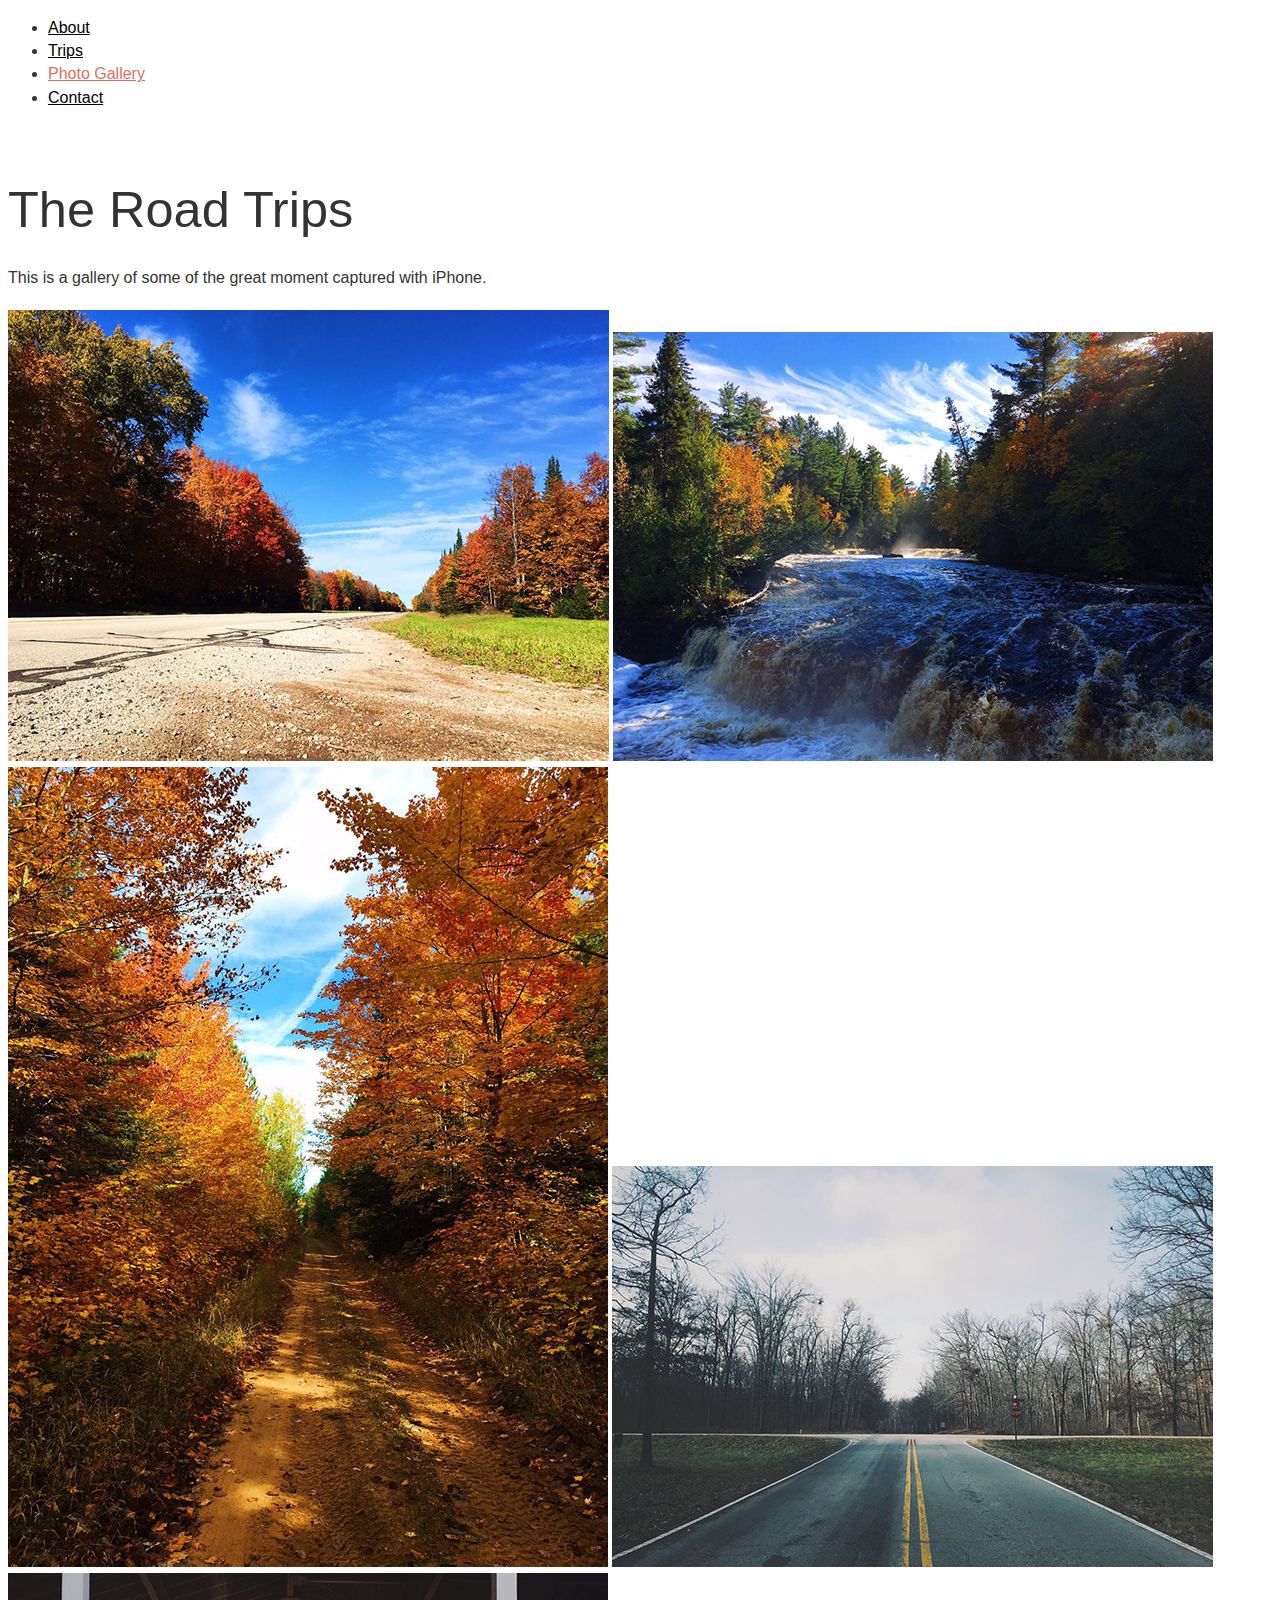
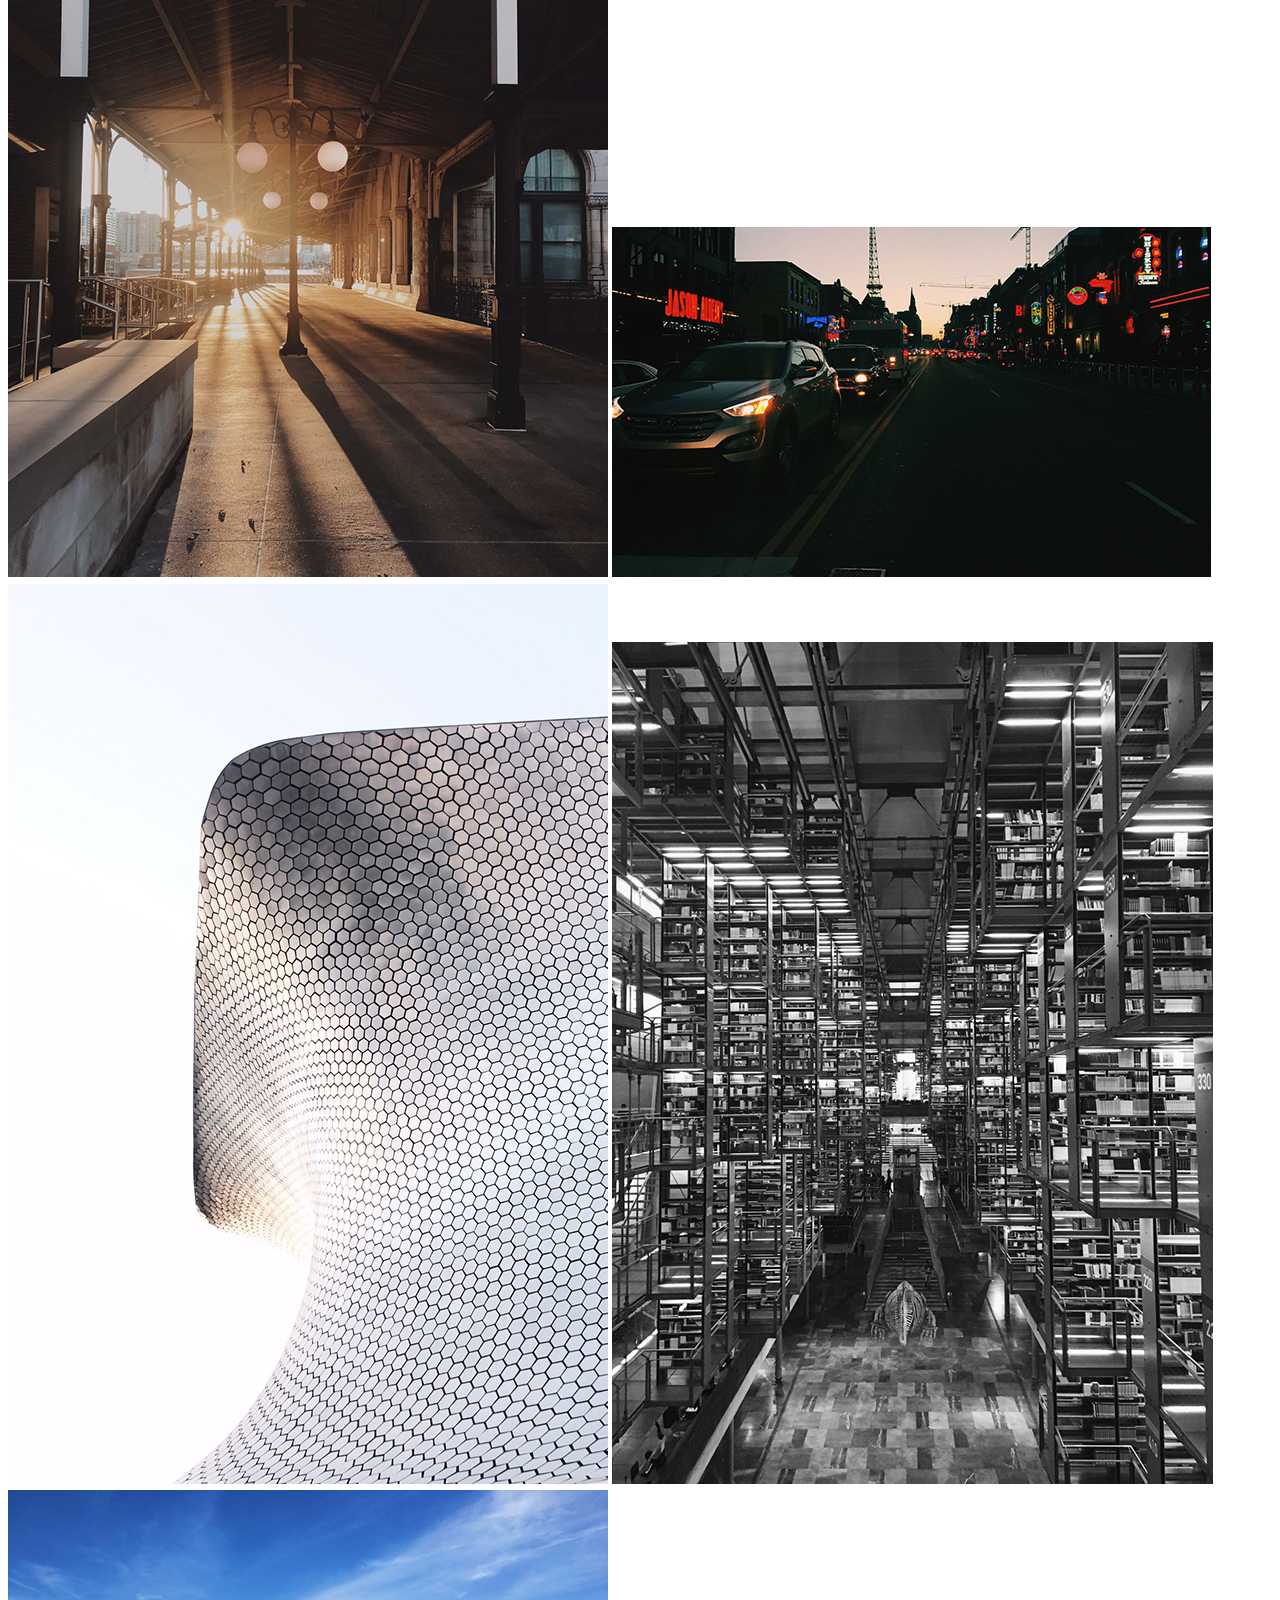
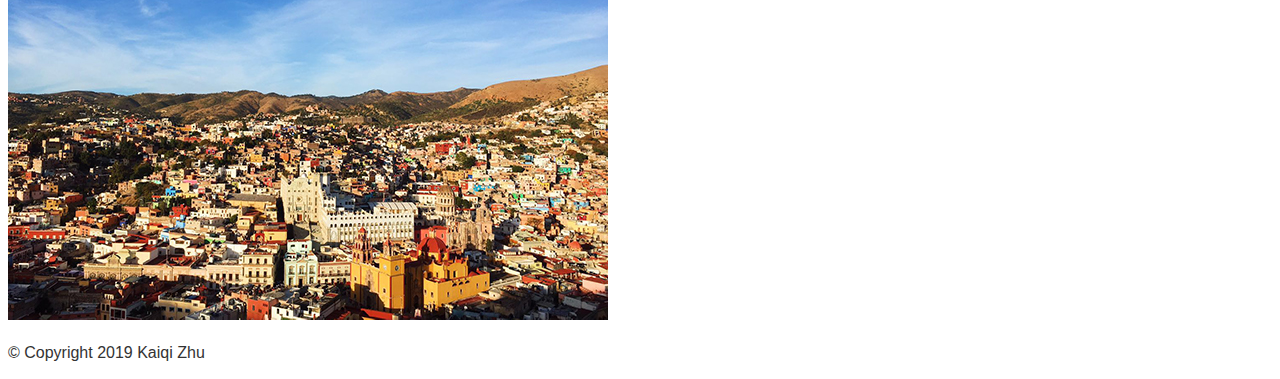
<file: road trip portfolio/photo_gallery.html>
<!DOCTYPE html>
<html lang="en" dir="ltr">
  <head>
    <meta charset="utf-8">
    <link rel="stylesheet" type="text/css" href="css/style.css">
    <title>Photo Gallery</title>
  </head>

  <header>
    <nav>
        <ul>
            <li><a href = "index.html">About</a></li>
            <li><a href = "location.html">Trips</a></li>
            <li><a href = "photo_gallery.html" class="current">Photo Gallery</a></li>
            <li><a href = "contact.html">Contact</a></li>

        </ul>
    </nav>

    <h1>The Road Trips</h1>

</header>
  <body>
    <p>This is a gallery of some of the great moment captured with iPhone.</p>
    <img src="images/up_2.jpg" alt="Upper Peninsula of Michigan"/>
    <img src="images/up_3.jpg" alt="Upper Peninsula of Michigan"/>
    <img src="images/up_4.jpg" alt="Upper Peninsula of Michigan"/>
    <img src="images/nashville_2.jpg" alt="Mammoth Cave National Park"/>
    <img src="images/nashville_3.jpg" alt="Union Station Nashville"/>
    <img src="images/nashville_5.jpg" alt="Boardway Nashville"/>
    <img src="images/mexico_4.jpg" alt="Vasconcelos Livrary Mexico"/>
    <img src="images/mexico_5.jpg" alt="Soumaya Museum Mexico"/>
    <img src="images/mexico_8.jpg" alt="Guanajuato Mexico"/>
  </body>

  <footer>&copy; Copyright 2019 Kaiqi Zhu</footer>
  
</html>
</file>
<file: css/style.css>
html {
    font-size: 1em;
}


/*header*/

.header {
  padding:60px;
  height:200px;
  background-color: #cccccc;
  background-image: url("../images/backgroundimg.jpg");
  background-size:cover;
  background-position: center;
  position: relative;
  background-repeat:no-repeat;
  text-align: center;
  color: white;
}

/* link*/
.topnavbar {
  display: flex;
  flex-direction:column;
  background-color: white;
}

.topnavbar a {
    float: none;
    width: 100%;
    color: black;
    padding:14px;
    text-decoration: none;
    text-align: left;
}

.topnavbar a:hover:not(.active) {
    color: #B2B1AE;
}

.topnavbar a.active{
    color: #DC6F5C;
}

img{
  width: 98%;

}

.row{
  display: flex;
  flex-wrap: wrap;
  padding:3px;
}

.column{
  flex:50%;
  max-width: 50%;
}

.column img {
  margin:5px;
  vertical-align: middle;
}

.columnlocation{
  flex:100%;

}

.stayright{
  position: absolute;
  right: 20px;
}

@media screen and (min-width:700px){

  .header {
    padding:100px;
    height:400px;
    background-color: #ffffff;
    background-image: url("../images/backgroundimg.jpg");
    background-position:center;
    position: relative;
    background-size:cover;
    background-repeat:no-repeat;
    text-align: center;
    color: white;
  }
  .topnavbar {
    display: flex;
    flex-direction: row;
    background-color: white;

  }

  .topnavbar a {
      float:right;
      color: black;
      width:100px;
      padding: 5px;
      text-decoration: none;
      text-align: center;
  }

  .column {
    flex:25%;
    max-width:25%;
  }

  .columnlocation{
    flex:50%;
    max-width:100%;
  }


}

/* body*/
body {
    background-color: #ffffff;
    font-family: 'Dosis', sans-serif;
    font-weight: 400;
    line-height: 1.45;
    color: #333;
}

.fa-instagram {
  font-size:1.3em;
  margin-bottom: 1.3em;
  font-family: 'Dosis', sans-serif;
}

p {
    margin: 20px;
    font-family: 'Dosis', sans-serif;
}

h1,h2,h3,h4{
  margin:20px;
}

h1 {
    font-size: 3.157em;
}

h2 {
    font-size: 2.369em;

}

h3 {
    font-size: 1.333em;

}

h4 {
    font-size: 1.333em;

}

/* p a {
    color: black;
}
p a:hover{
  color: #B2B1AE;
} */

a.skip{
	padding:5px;
	text-decoration: none;
	position: relative;
  top: -100px;
  left:20px;
  transition: top ease-in 1s;
}

a.skip:focus{
	background: white;
	top: 10px;
  left:20px;
}


.menu{
  display: flex;
  flex-direction:column;
  position: fixed;
  right:50px;
  top: 300px;
  text-align: left;
}

.menu a{
  color:#cccccc
}

.menu a:hover{
  right: 50px;
  color:#000000;
}

i{
  margin:20px;
  font-family:  'Dosis', sans-serif;
}

footer {
    font-size: 0.85em;
    text-align:center;
    margin:20px;

}
</file>
<file: road trip portfolio/css/style.css>
html {
    font-size: 1em;
}

/* link*/

a {
    color: black;
}

a:hover {
    color: #B2B1AE;
}

.current {
    color: #DC6F5C;
}

/* body*/
body {
    background-color: #ffffff;
    font-family: 'Dosis', sans-serif;
    font-weight: 400;
    line-height: 1.45;
    color: #333;
}

p {
    margin-bottom: 1.3em;
     font-family: 'Dosis', sans-serif;
}



h1,
h2,
h3,
h4 {
    margin: 1.414em 0 0.5em;
    font-weight: inherit;
    line-height: 1.2;
}

h1 {
    font-size: 3.157em;
}

h2 {
    font-size: 2.369em;

}

h3 {
    font-size: 1.333em;

}

h4 {
    font-size: 1.333em;

}

footer {
    font-size: 1em;
    margin-top:15px;
    margin-bottom: 15px;
}
</file>
